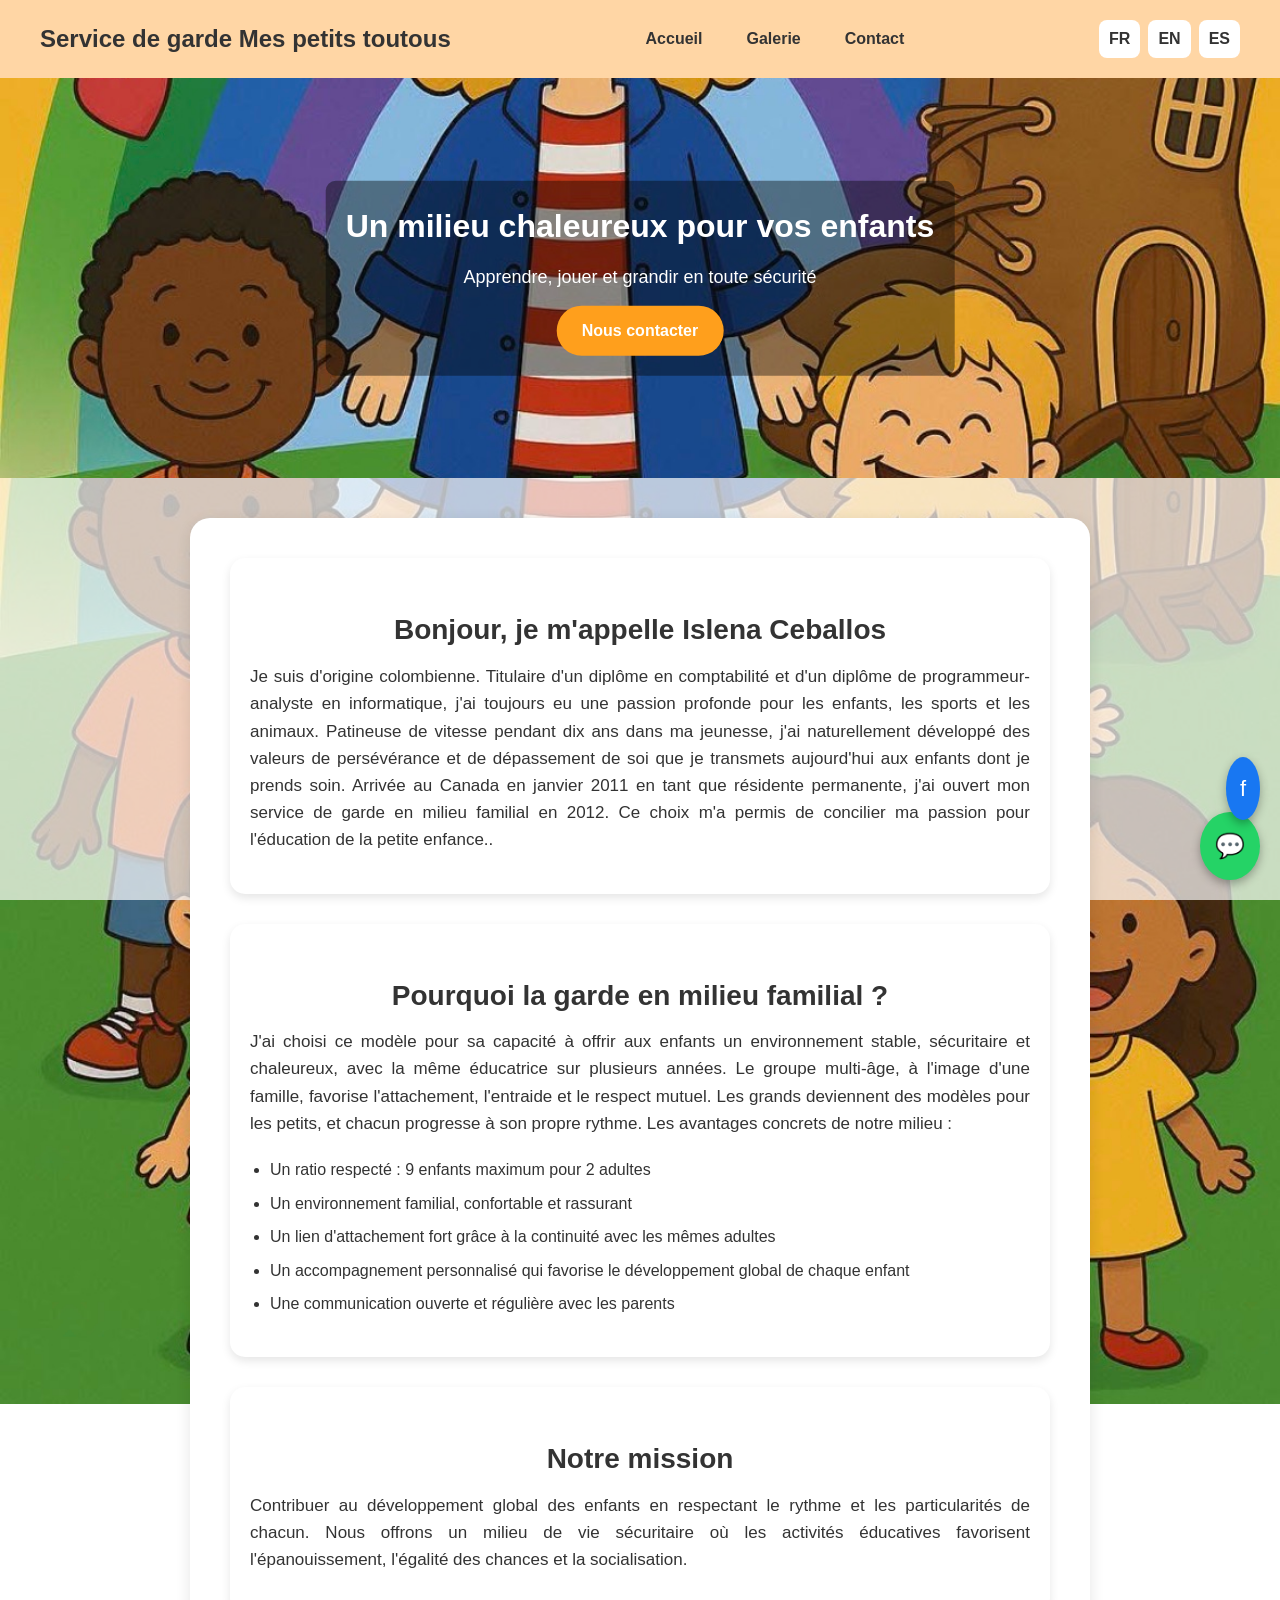
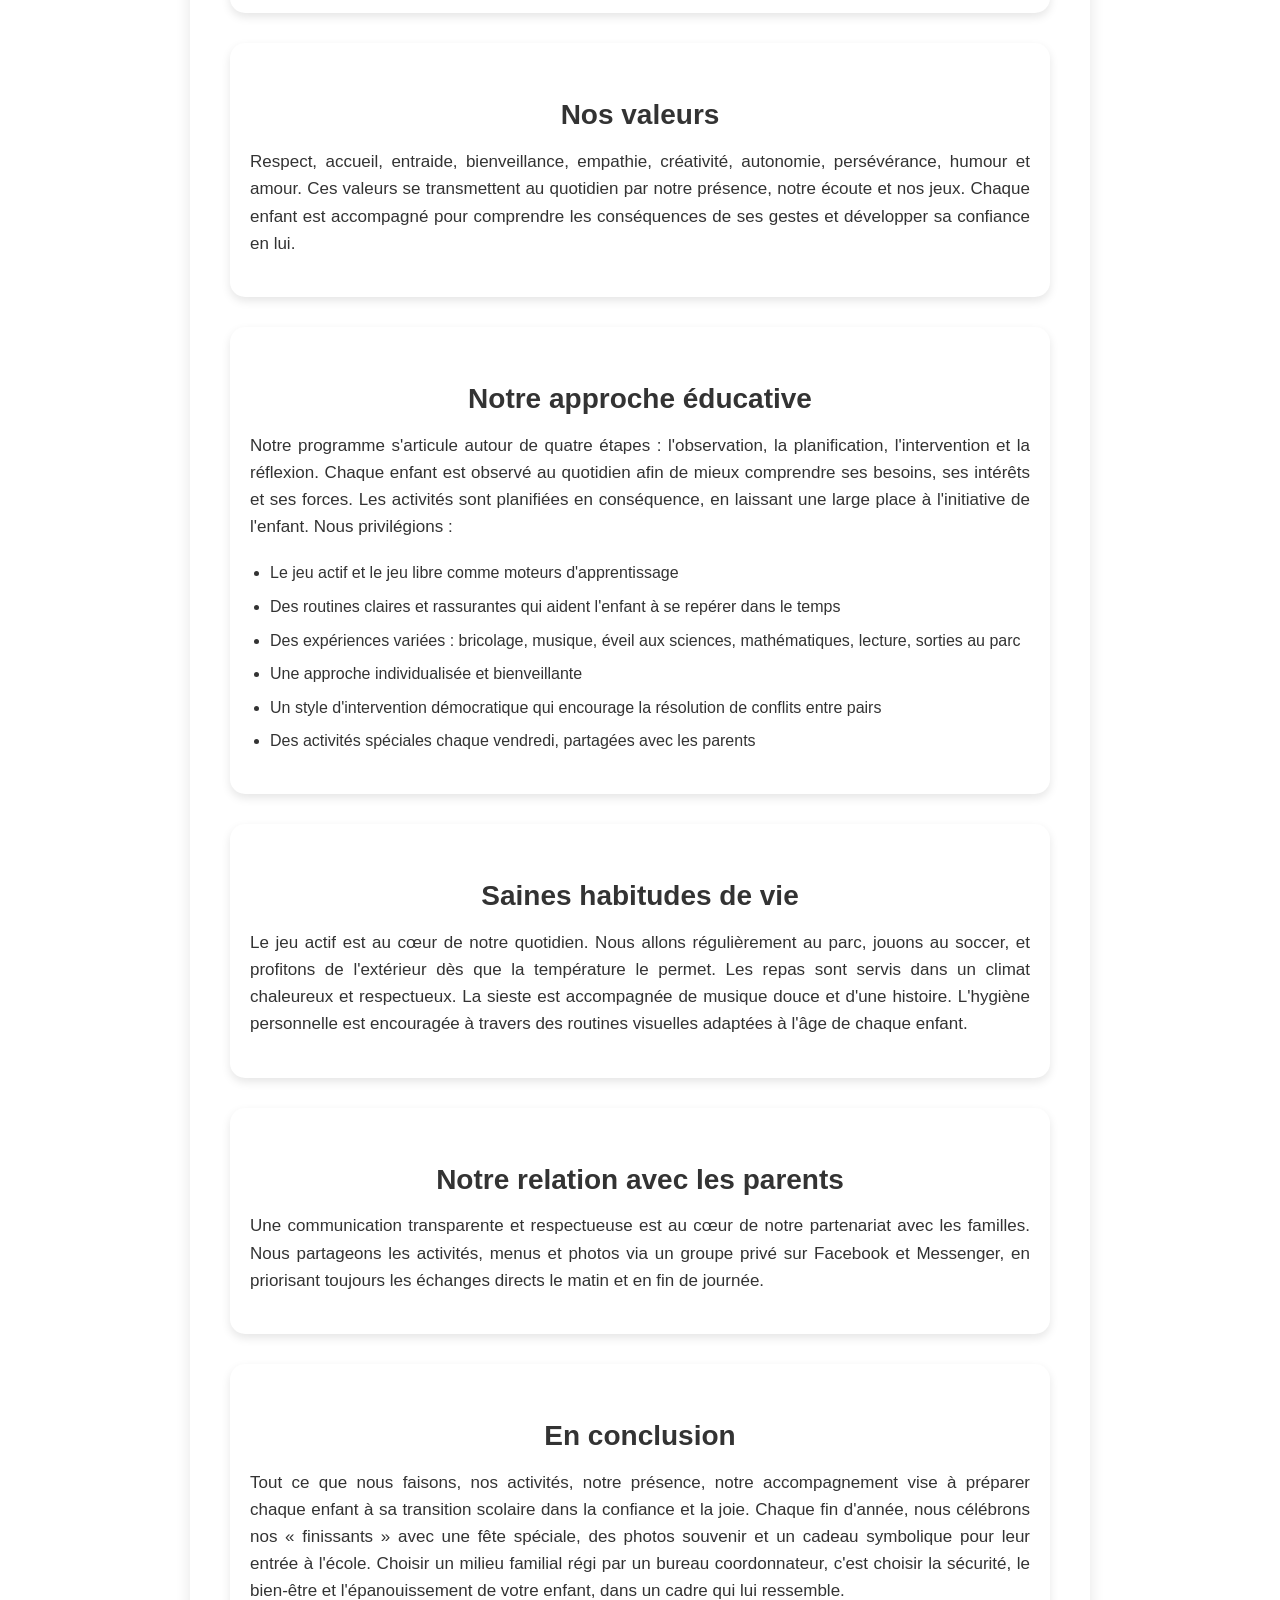
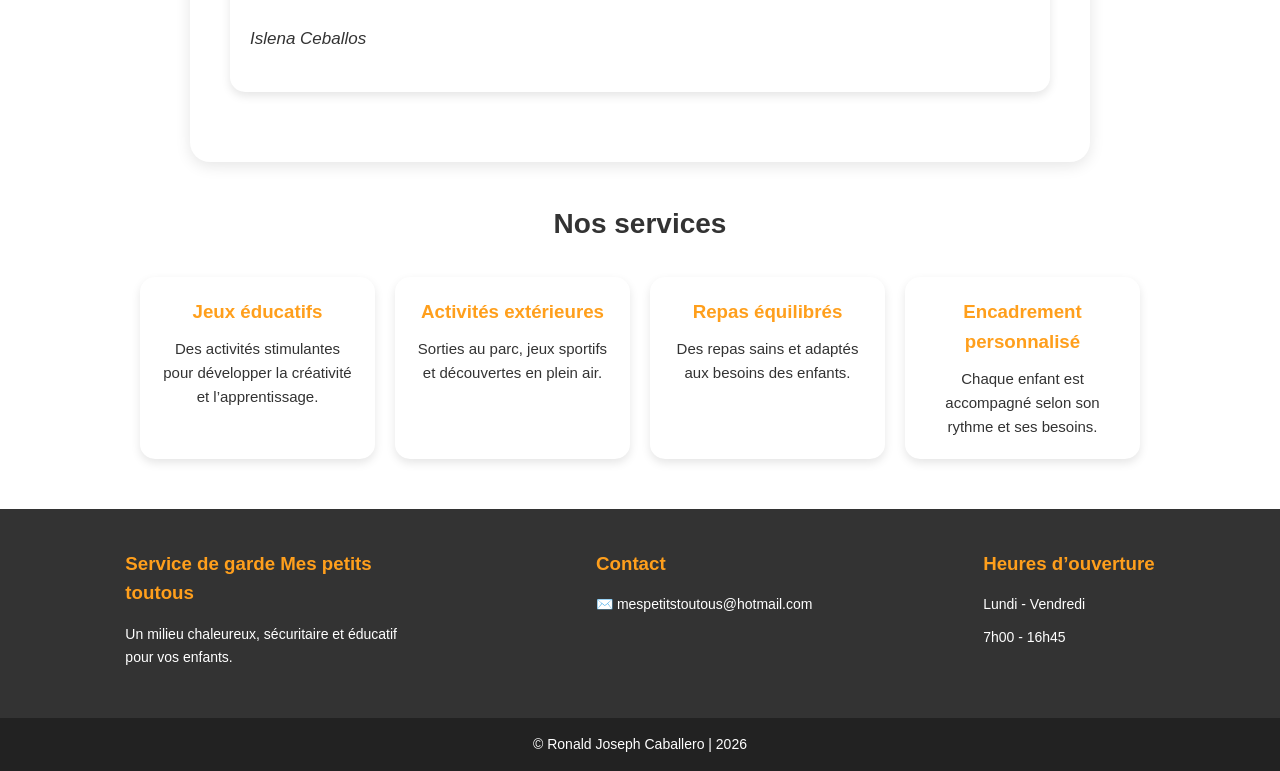
<file: index.html>
<!DOCTYPE html>
<html lang="fr">
<head>
    <meta charset="UTF-8">
    <meta name="viewport" content="width=device-width, initial-scale=1.0">
    <title>Service de garde Mes petits toutous</title>
    <link rel="stylesheet" href="css/style.css">
</head>


<body>
    
    <header>
  <h1>Service de garde Mes petits toutous</h1>

  <!-- bouton menu mobile -->
  <div class="menu-toggle" id="menu-toggle">
    ☰
  </div>

  <!-- menu -->
  <nav id="nav">
    <ul>
      <li><a href="index.html">Accueil</a></li>
      <li><a href="galerie.html">Galerie</a></li>
      <li><a href="contact.html">Contact</a></li>
    </ul>
  </nav>

  <!-- Sélecteur de langue -->
  <div class="langues">
  <a href="index.html">FR</a>
  <a href="index-en.html">EN</a>
  <a href="index-es.html">ES</a>
</div>
</header>
    <main>
        <section class="image-presentation">
            <img src="assets/Image_Presentation.jpg" alt="Image de présentation" />

            <div class="text-presentation">
                <h2>Un milieu chaleureux pour vos enfants</h2>
                <p>Apprendre, jouer et grandir en toute sécurité</p>
                <a href="contact.html" class="btn">Nous contacter</a>
            </div>
        </section>
        <section class="presentation">
          <div class="bloc">
            <h2 >Bonjour, je m'appelle Islena Ceballos</h2>
            <p>
                Je suis d'origine colombienne. Titulaire d'un diplôme en comptabilité et d'un diplôme de programmeur-analyste en informatique, j'ai toujours eu une passion profonde pour les enfants, les sports et les animaux. 
                Patineuse de vitesse pendant dix ans dans ma jeunesse, j'ai naturellement développé des valeurs de persévérance et de dépassement de soi que je transmets aujourd'hui aux enfants dont je prends soin.
                Arrivée au Canada en janvier 2011 en tant que résidente permanente, j'ai ouvert mon service de garde en milieu familial en 2012.
                Ce choix m'a permis de concilier ma passion pour l'éducation de la petite enfance..
            </p>
          </div>

          <div class="bloc">
            <h2>Pourquoi la garde en milieu familial ?</h2>
            <p>

                J'ai choisi ce modèle pour sa capacité à offrir aux enfants un environnement stable, sécuritaire et chaleureux, avec la même éducatrice sur plusieurs années. Le groupe multi-âge, à l'image d'une famille, favorise l'attachement, l'entraide et le respect mutuel. Les grands deviennent des modèles pour les petits, et chacun progresse à son propre rythme.
                Les avantages concrets de notre milieu :
            </p>

            <ul>
                <li>Un ratio respecté : 9 enfants maximum pour 2 adultes</li>
                <li>Un environnement familial, confortable et rassurant</li>
                <li>Un lien d'attachement fort grâce à la continuité avec les mêmes adultes</li>
                <li>Un accompagnement personnalisé qui favorise le développement global de chaque enfant</li>
                <li>Une communication ouverte et régulière avec les parents</li>
            </ul>
          </div>

          <div class="bloc">

            <h2>Notre mission</h2>
            <p>
                Contribuer au développement global des enfants en respectant le rythme et les particularités de chacun.
                Nous offrons un milieu de vie sécuritaire où les activités éducatives favorisent l'épanouissement, l'égalité des chances et la socialisation.
            </p>

            </div>

            <div class="bloc">

            <h2>Nos valeurs</h2>
            <p>
                Respect, accueil, entraide, bienveillance, empathie, créativité, autonomie, persévérance, humour et amour. 
                Ces valeurs se transmettent au quotidien par notre présence, notre écoute et nos jeux.
                Chaque enfant est accompagné pour comprendre les conséquences de ses gestes et développer sa confiance en lui.
            </p>

            </div>

            <div class="bloc">

            <h2>Notre approche éducative</h2>
            <p>
                Notre programme s'articule autour de quatre étapes : l'observation, la planification, l'intervention et la réflexion. 
                Chaque enfant est observé au quotidien afin de mieux comprendre ses besoins, ses intérêts et ses forces.
                Les activités sont planifiées en conséquence, en laissant une large place à l'initiative de l'enfant.
                Nous privilégions :
            </p>

                <ul>
                    <li>Le jeu actif et le jeu libre comme moteurs d'apprentissage</li>
                    <li>Des routines claires et rassurantes qui aident l'enfant à se repérer dans le temps</li>
                    <li>Des expériences variées : bricolage, musique, éveil aux sciences, mathématiques, lecture, sorties au parc</li>
                    <li>Une approche individualisée et bienveillante</li>
                    <li>Un style d'intervention démocratique qui encourage la résolution de conflits entre pairs</li>
                    <li>Des activités spéciales chaque vendredi, partagées avec les parents</li>
                </ul>

                </div>

                <div class="bloc">

                <h2>Saines habitudes de vie</h2>
                <p>
                    Le jeu actif est au cœur de notre quotidien. 
                    Nous allons régulièrement au parc, jouons au soccer, et profitons de l'extérieur dès que la température le permet.
                    Les repas sont servis dans un climat chaleureux et respectueux. 
                    La sieste est accompagnée de musique douce et d'une histoire.
                    L'hygiène personnelle est encouragée à travers des routines visuelles adaptées à l'âge de chaque enfant.
                </p>

                </div>

                <div class="bloc">

                <h2>Notre relation avec les parents</h2>
                <p>
                    Une communication transparente et respectueuse est au cœur de notre partenariat avec les familles.
                    Nous partageons les activités, menus et photos via un groupe privé sur Facebook et Messenger, en priorisant toujours les échanges directs le matin et en fin de journée.
                </p>

                </div>

                <div class="bloc">

                <h2>En conclusion</h2>
                <p>
                    Tout ce que nous faisons, nos activités, notre présence, notre accompagnement 
                    vise à préparer chaque enfant à sa transition scolaire dans la confiance et la joie.
                    Chaque fin d'année, nous célébrons nos « finissants » avec une fête spéciale, des photos souvenir et un cadeau symbolique pour leur entrée à l'école.
                    Choisir un milieu familial régi par un bureau coordonnateur, c'est choisir la sécurité, le bien-être et l'épanouissement de votre enfant, dans un cadre qui lui ressemble.

                </p>

                <p><em>Islena Ceballos</em></p>

                </div>


        </section>

        <section class="services">
        <h2>Nos services</h2>

        <div class="cards">

            <div class="card">
                <h3>Jeux éducatifs</h3>
                <p>Des activités stimulantes pour développer la créativité et l’apprentissage.</p>
            </div>

            <div class="card">
                <h3>Activités extérieures</h3>
                <p>Sorties au parc, jeux sportifs et découvertes en plein air.</p>
            </div>

            <div class="card">
                <h3>Repas équilibrés</h3>
                <p>Des repas sains et adaptés aux besoins des enfants.</p>
            </div>

            <div class="card">
                <h3>Encadrement personnalisé</h3>
                <p>Chaque enfant est accompagné selon son rythme et ses besoins.</p>
            </div>
        </div>
        </section>
    </main>

<footer class="footer">
  <div class="footer-content">

    <div class="footer-section">
      <h3>Service de garde Mes petits toutous</h3>
      <p>Un milieu chaleureux, sécuritaire et éducatif pour vos enfants.</p>
    </div>

    <div class="footer-section">
      <h3>Contact</h3>
      <p>✉️ mespetitstoutous@hotmail.com</p>
    </div>

    <div class="footer-section">
      <h3>Heures d’ouverture</h3>
      <p>Lundi - Vendredi</p>
      <p>7h00 - 16h45</p>
    </div>

  </div>

  <div class="footer-bottom">
    <p>&copy; Ronald Joseph Caballero | 2026</p>
  </div>
</footer>

<a href="https://wa.me/18195928249" class="whatsapp" target="_blank">
  💬
</a>


<a href="https://www.facebook.com/mespetits.toutous" class="facebook" target="_blank">
  f
</a>

 <script src="js/script.js"></script>
</body>
</html>
</file>
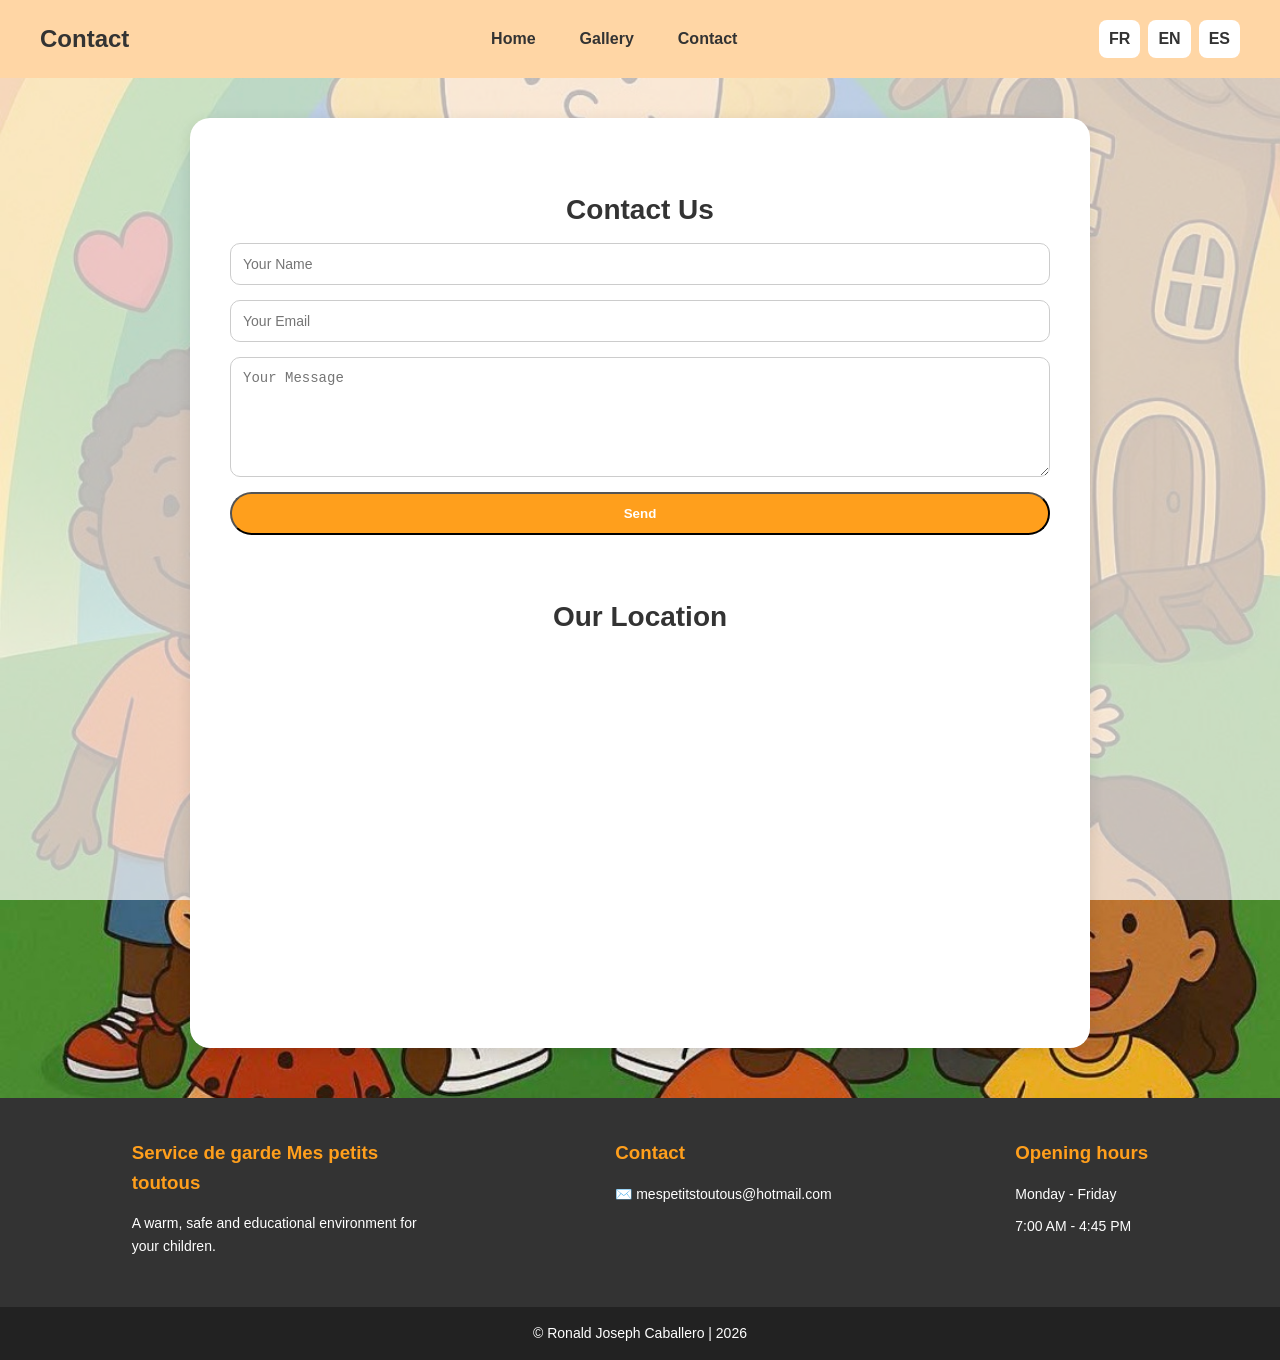
<file: contact-en.html>
<!DOCTYPE html>
<html lang="fr">
<head>
    <meta name="viewport" content="width=device-width, initial-scale=1.0">
    <meta charset="UTF-8">
    <title>Contact - Service de garde Mes petits toutous</title>
    <link rel="stylesheet" href="css/style.css">
</head>

<body>
    

<header>
  <h1>Contact</h1>

  <nav>
    <ul>
      <li><a href="index.html">Home</a></li>
      <li><a href="galerie.html">Gallery</a></li>
      <li><a href="contact.html">Contact</a></li>
    </ul>
  </nav>

  <div class="langues">
  <a href="contact.html">FR</a>
  <a href="contact-en.html">EN</a>
  <a href="contact-es.html">ES</a>
</div>
</header>

<main class="presentation">
  <h2>Contact Us</h2>

  <form action="https://formsubmit.co/mespetitstoutous@hotmail.com" method="POST">

    <input type="text" name="nom" placeholder="Your Name" required>
    <input type="email" name="email" placeholder="Your Email" required>
    <textarea name="message" placeholder="Your Message" required></textarea>
    <button type="submit" class="btn">Send</button>
  </form>

  <div class="map">

</div>

<h2>Our Location</h2>
<iframe
    src="https://www.google.com/maps?q=J8P%203K5%20Gatineau&output=embed"
    width="100%"
    height="350"
    style="border:0;"
    allowfullscreen=""
    loading="lazy">
  </iframe>

</main>

<footer class="footer">
  <div class="footer-content">

    <div class="footer-section">
      <h3>Service de garde Mes petits toutous</h3>
      <p>A warm, safe and educational environment for your children.</p>
    </div>

    <div class="footer-section">
      <h3>Contact</h3>
      <p>✉️ mespetitstoutous@hotmail.com</p>
    </div>

    <div class="footer-section">
      <h3>Opening hours</h3>
      <p>Monday - Friday</p>
      <p>7:00 AM - 4:45 PM</p>
    </div>

  </div>

  <div class="footer-bottom">
    <p>&copy; Ronald Joseph Caballero | 2026</p>
  </div>
</footer>

 <script src="js/script.js"></script>
</body>
</html>
</file>
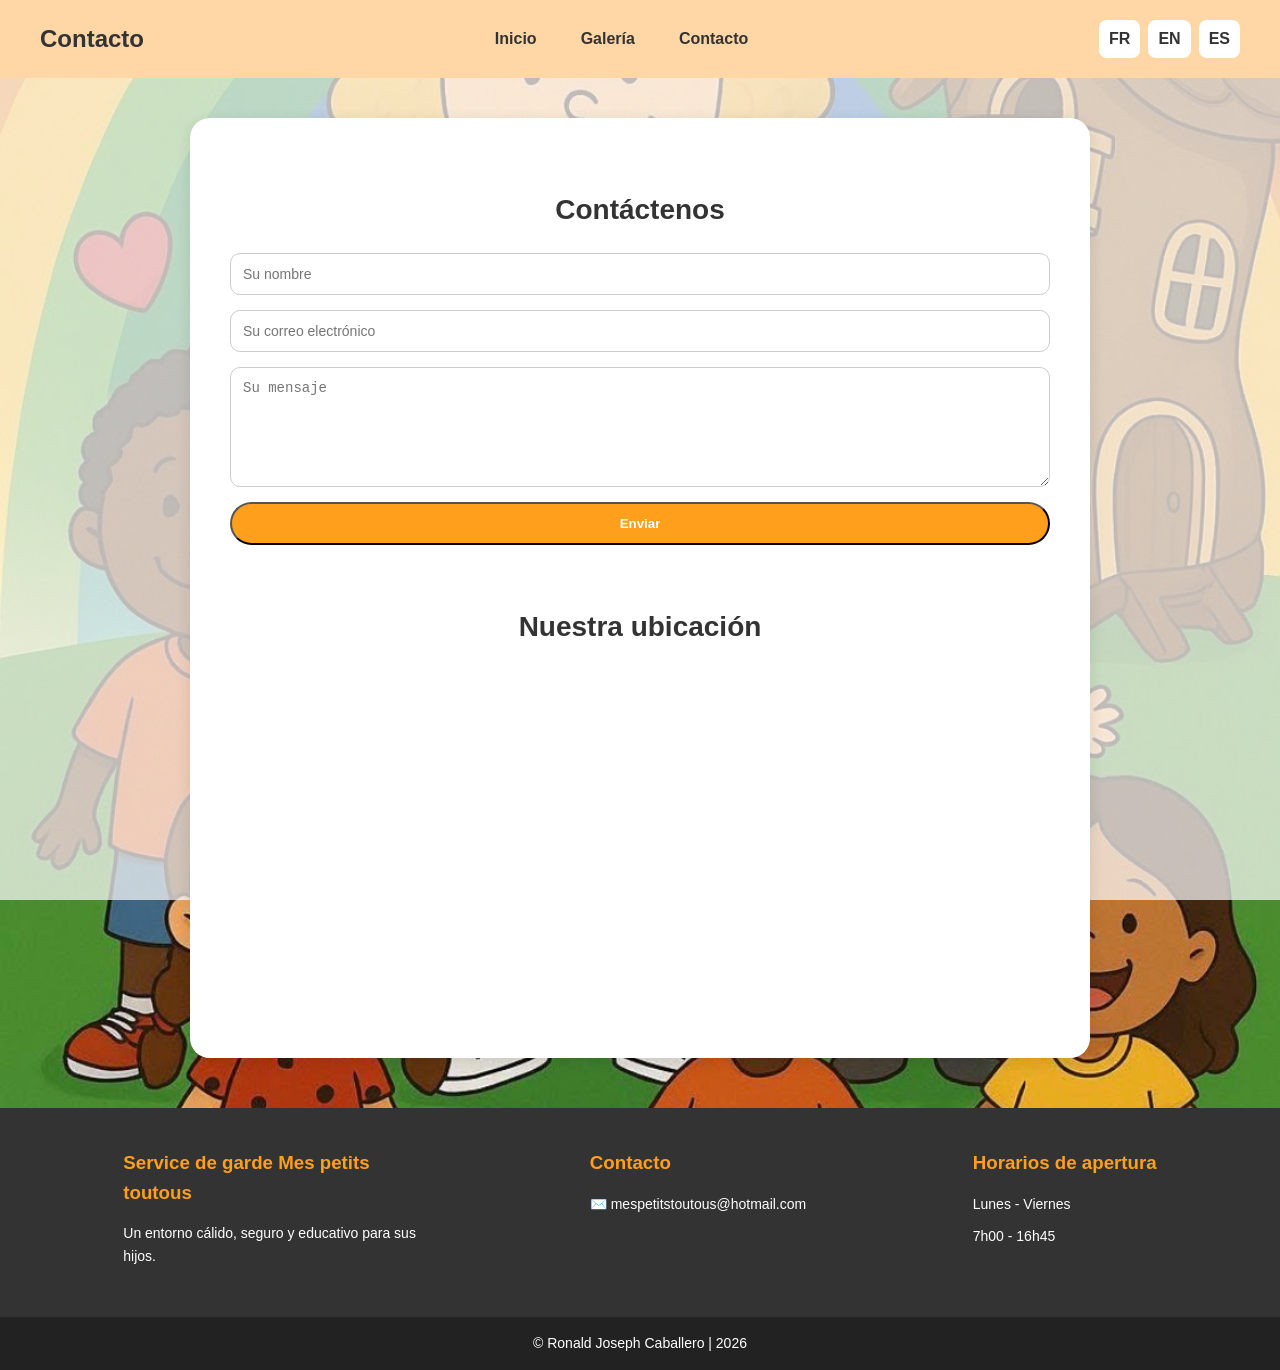
<file: contact-es.html>
<!DOCTYPE html>
<html lang="fr">
<head>
    <meta name="viewport" content="width=device-width, initial-scale=1.0">
    <meta charset="UTF-8">
    <title>Contact - Service de garde Mes petits toutous</title>
    <link rel="stylesheet" href="css/style.css">
</head>

<body>
    

<header>
  <h1>Contacto</h1>

  <nav>
    <ul>
      <li><a href="index.html">Inicio</a></li>
      <li><a href="galerie.html">Galería</a></li>
      <li><a href="contact.html">Contacto</a></li>
    </ul>
  </nav>

  <div class="langues">
  <a href="contact.html">FR</a>
  <a href="contact-en.html">EN</a>
  <a href="contact-es.html">ES</a>
</div>
</header>

<main class="presentation">
  <h2>Contáctenos</h2>

 
</p>

  <form action="https://formsubmit.co/mespetitstoutous@hotmail.com" method="POST">

    <input type="text" name="nom" placeholder="Su nombre" required>
    <input type="email" name="email" placeholder="Su correo electrónico" required>
    <textarea name="message" placeholder="Su mensaje" required></textarea>
    <button type="submit" class="btn">Enviar</button>
  </form>

  <div class="map">

</div>

<h2>Nuestra ubicación</h2>
<iframe
    src="https://www.google.com/maps?q=J8P%203K5%20Gatineau&output=embed"
    width="100%"
    height="350"
    style="border:0;"
    allowfullscreen=""
    loading="lazy">
  </iframe>

</main>

<footer class="footer">
  <div class="footer-content">

    <div class="footer-section">
      <h3>Service de garde Mes petits toutous</h3>
      <p>Un entorno cálido, seguro y educativo para sus hijos.</p>
    </div>

    <div class="footer-section">
      <h3>Contacto</h3>
      <p>✉️ mespetitstoutous@hotmail.com</p>
    </div>

    <div class="footer-section">
      <h3>Horarios de apertura</h3>
      <p>Lunes - Viernes</p>
      <p>7h00 - 16h45</p>
    </div>

  </div>

  <div class="footer-bottom">
    <p>&copy; Ronald Joseph Caballero | 2026</p>
  </div>
</footer>


 <script src="js/script.js"></script>
</body>
</html>
</file>
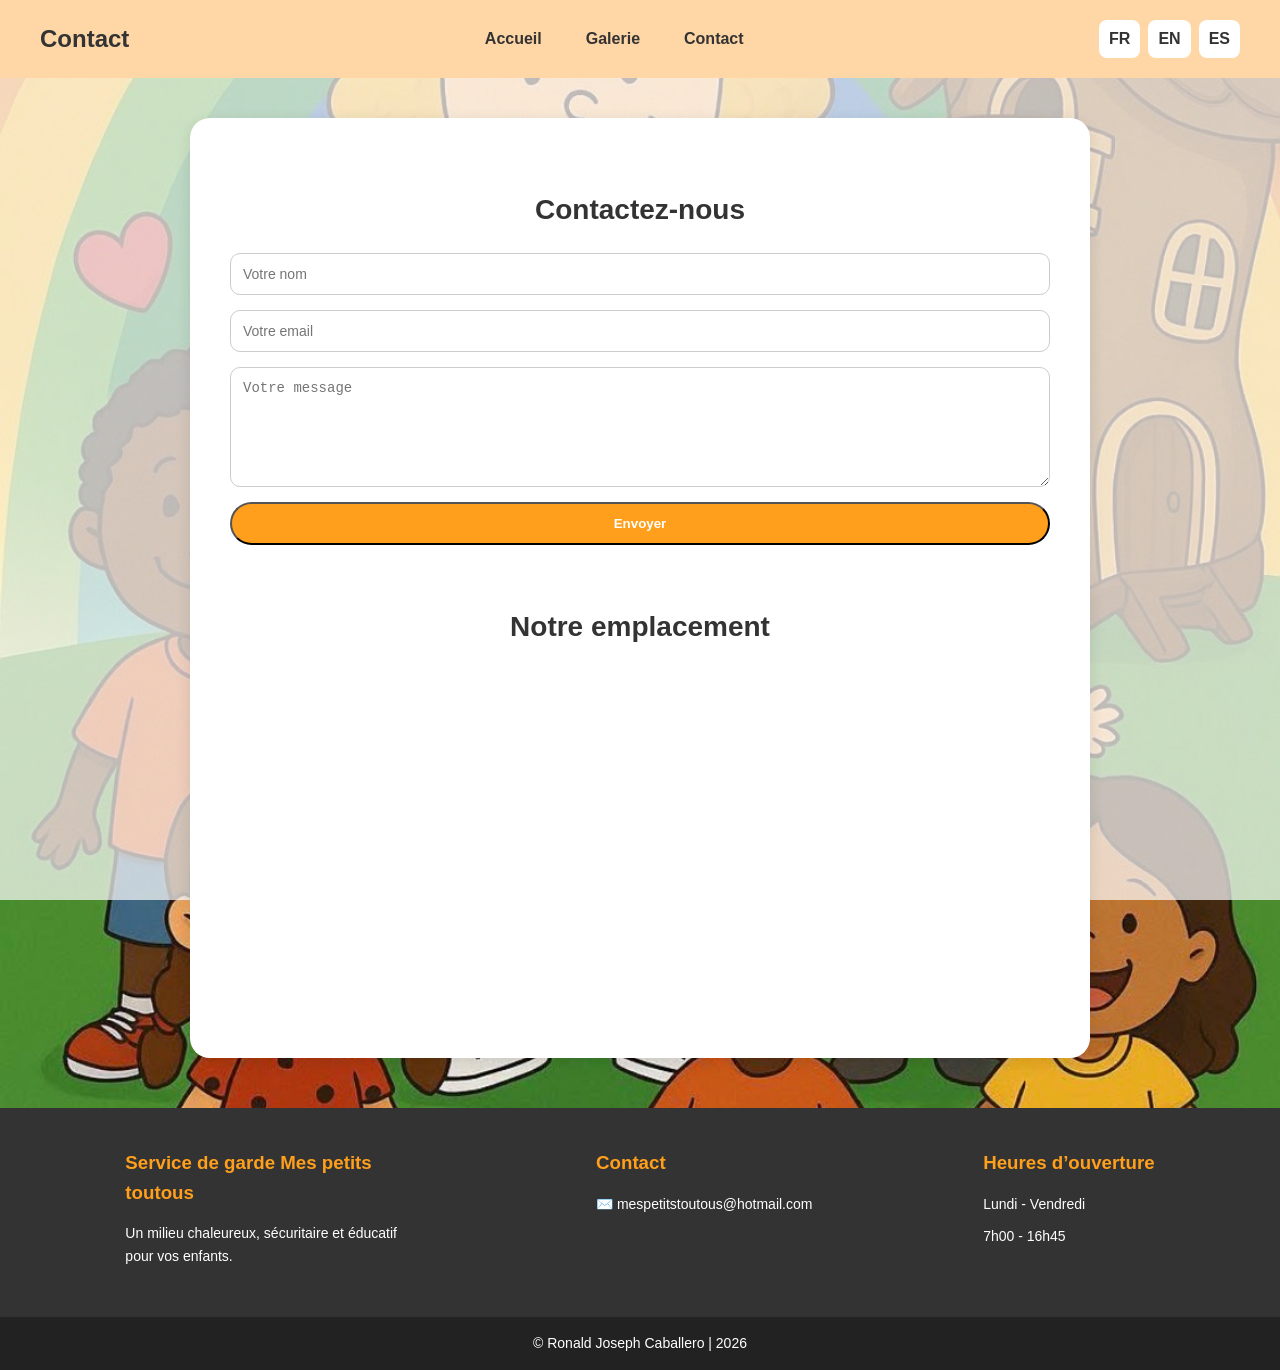
<file: contact.html>
<!DOCTYPE html>
<html lang="fr">
<head>
    <meta name="viewport" content="width=device-width, initial-scale=1.0">
    <meta charset="UTF-8">
    <title>Contact - Service de garde Mes petits toutous</title>
    <link rel="stylesheet" href="css/style.css">
</head>

<body>
    

<header>
  <h1>Contact</h1>

  <nav>
    <ul>
      <li><a href="index.html">Accueil</a></li>
      <li><a href="galerie.html">Galerie</a></li>
      <li><a href="contact.html">Contact</a></li>
    </ul>
  </nav>

  <div class="langues">
  <a href="contact.html">FR</a>
  <a href="contact-en.html">EN</a>
  <a href="contact-es.html">ES</a>
</div>
</header>

<main class="presentation">
  <h2>Contactez-nous</h2>

 
</p>

  <form action="https://formsubmit.co/mespetitstoutous@hotmail.com" method="POST">

    <input type="text" name="nom" placeholder="Votre nom" required>
    <input type="email" name="email" placeholder="Votre email" required>
    <textarea name="message" placeholder="Votre message" required></textarea>
    <button type="submit" class="btn">Envoyer</button>
  </form>

  <div class="map">

</div>

<h2>Notre emplacement</h2>
<iframe
    src="https://www.google.com/maps?q=J8P%203K5%20Gatineau&output=embed"
    width="100%"
    height="350"
    style="border:0;"
    allowfullscreen=""
    loading="lazy">
  </iframe>

</main>

<footer class="footer">
  <div class="footer-content">

    <div class="footer-section">
      <h3>Service de garde Mes petits toutous</h3>
      <p>Un milieu chaleureux, sécuritaire et éducatif pour vos enfants.</p>
    </div>

    <div class="footer-section">
      <h3>Contact</h3>
      <p>✉️ mespetitstoutous@hotmail.com</p>
    </div>

    <div class="footer-section">
      <h3>Heures d’ouverture</h3>
      <p>Lundi - Vendredi</p>
      <p>7h00 - 16h45</p>
    </div>

  </div>

  <div class="footer-bottom">
    <p>&copy; Ronald Joseph Caballero | 2026</p>
  </div>
</footer>



 <script src="js/script.js"></script>
</body>
</html>
</file>
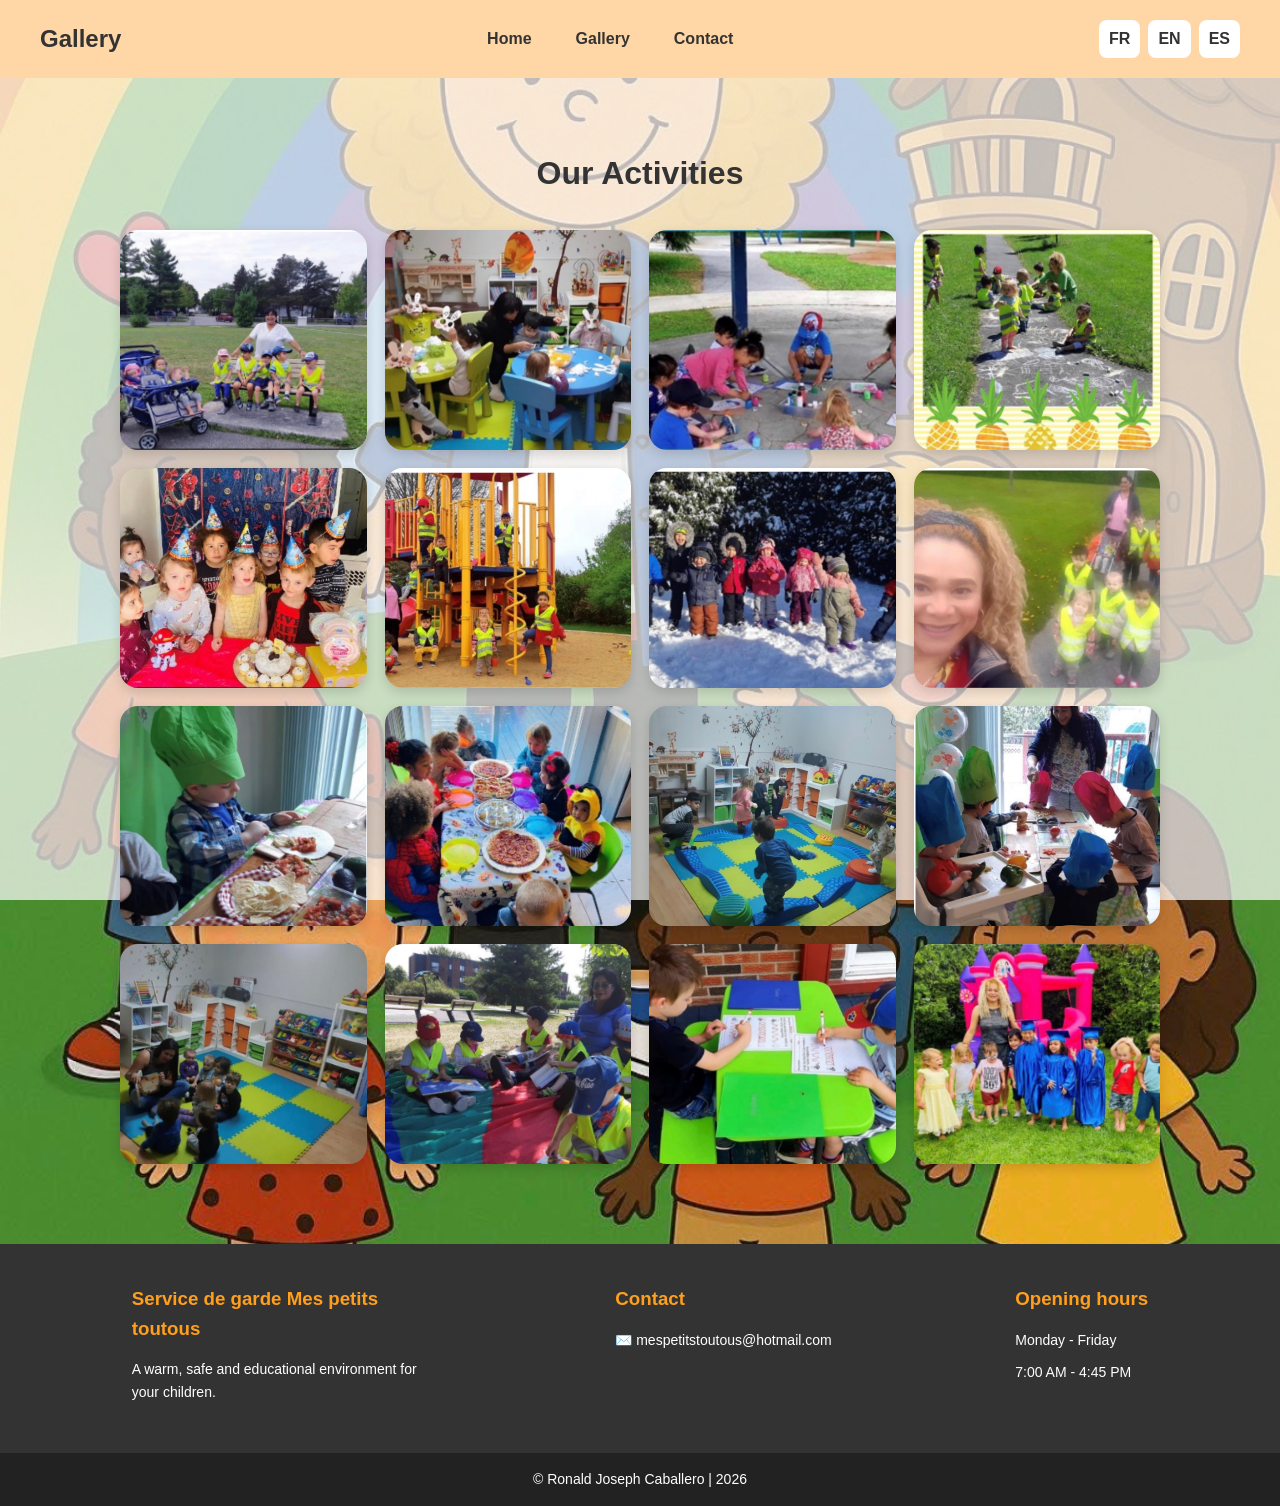
<file: galerie-en.html>
<!DOCTYPE html>
<html lang="fr">
<head>
  <meta charset="UTF-8">
  <meta name="viewport" content="width=device-width, initial-scale=1.0">
  <title>Gallery - Service de garde Mes petits toutous</title>
  <link rel="stylesheet" href="css/style.css">
</head>

<body>

<header>
  <h1>Gallery</h1>

  <div class="menu-toggle" id="menu-toggle">☰</div>

  <nav id="nav">
    <ul>
      <li><a href="index.html">Home</a></li>
      <li><a href="galerie.html">Gallery</a></li>
      <li><a href="contact.html">Contact</a></li>
    </ul>
  </nav>

  <div class="langues">
  <a href="galerie.html">FR</a>
  <a href="galerie-en.html">EN</a>
  <a href="galerie-es.html">ES</a>
</div>
</header>

<main class="galerie">
  <h2>Our Activities</h2>

  <div class="grid-galerie">
    <img src="assets/1.jpg" alt="Activité à la garderie">
    <img src="assets/2.jpg" alt="Activité à la garderie">
    <img src="assets/3.jpg" alt="Activité à la garderie">
    <img src="assets/4.jpg" alt="Activité à la garderie">
    <img src="assets/5.jpg" alt="Activité à la garderie">
    <img src="assets/6.jpg" alt="Activité à la garderie">
    <img src="assets/7.jpg" alt="Activité à la garderie">
    <img src="assets/8.jpg" alt="Activité à la garderie">
    <img src="assets/9.jpg" alt="Activité à la garderie">
    <img src="assets/10.jpg" alt="Activité à la garderie">
    <img src="assets/11.jpg" alt="Activité à la garderie">
    <img src="assets/12.jpg" alt="Activité à la garderie">
    <img src="assets/13.jpg" alt="Activité à la garderie">
    <img src="assets/14.jpg" alt="Activité à la garderie">
    <img src="assets/15.jpg" alt="Activité à la garderie">
    <img src="assets/16.jpg" alt="Activité à la garderie">
  </div>
</main>

<footer class="footer">
  <div class="footer-content">

    <div class="footer-section">
      <h3>Service de garde Mes petits toutous</h3>
      <p>A warm, safe and educational environment for your children.</p>
    </div>

    <div class="footer-section">
      <h3>Contact</h3>
      <p>✉️ mespetitstoutous@hotmail.com</p>
    </div>

    <div class="footer-section">
      <h3>Opening hours</h3>
      <p>Monday - Friday</p>
      <p>7:00 AM - 4:45 PM</p>
    </div>

  </div>

  <div class="footer-bottom">
    <p>&copy; Ronald Joseph Caballero | 2026</p>
  </div>
</footer>

<script src="js/script.js"></script>
</body>
</html>
</file>
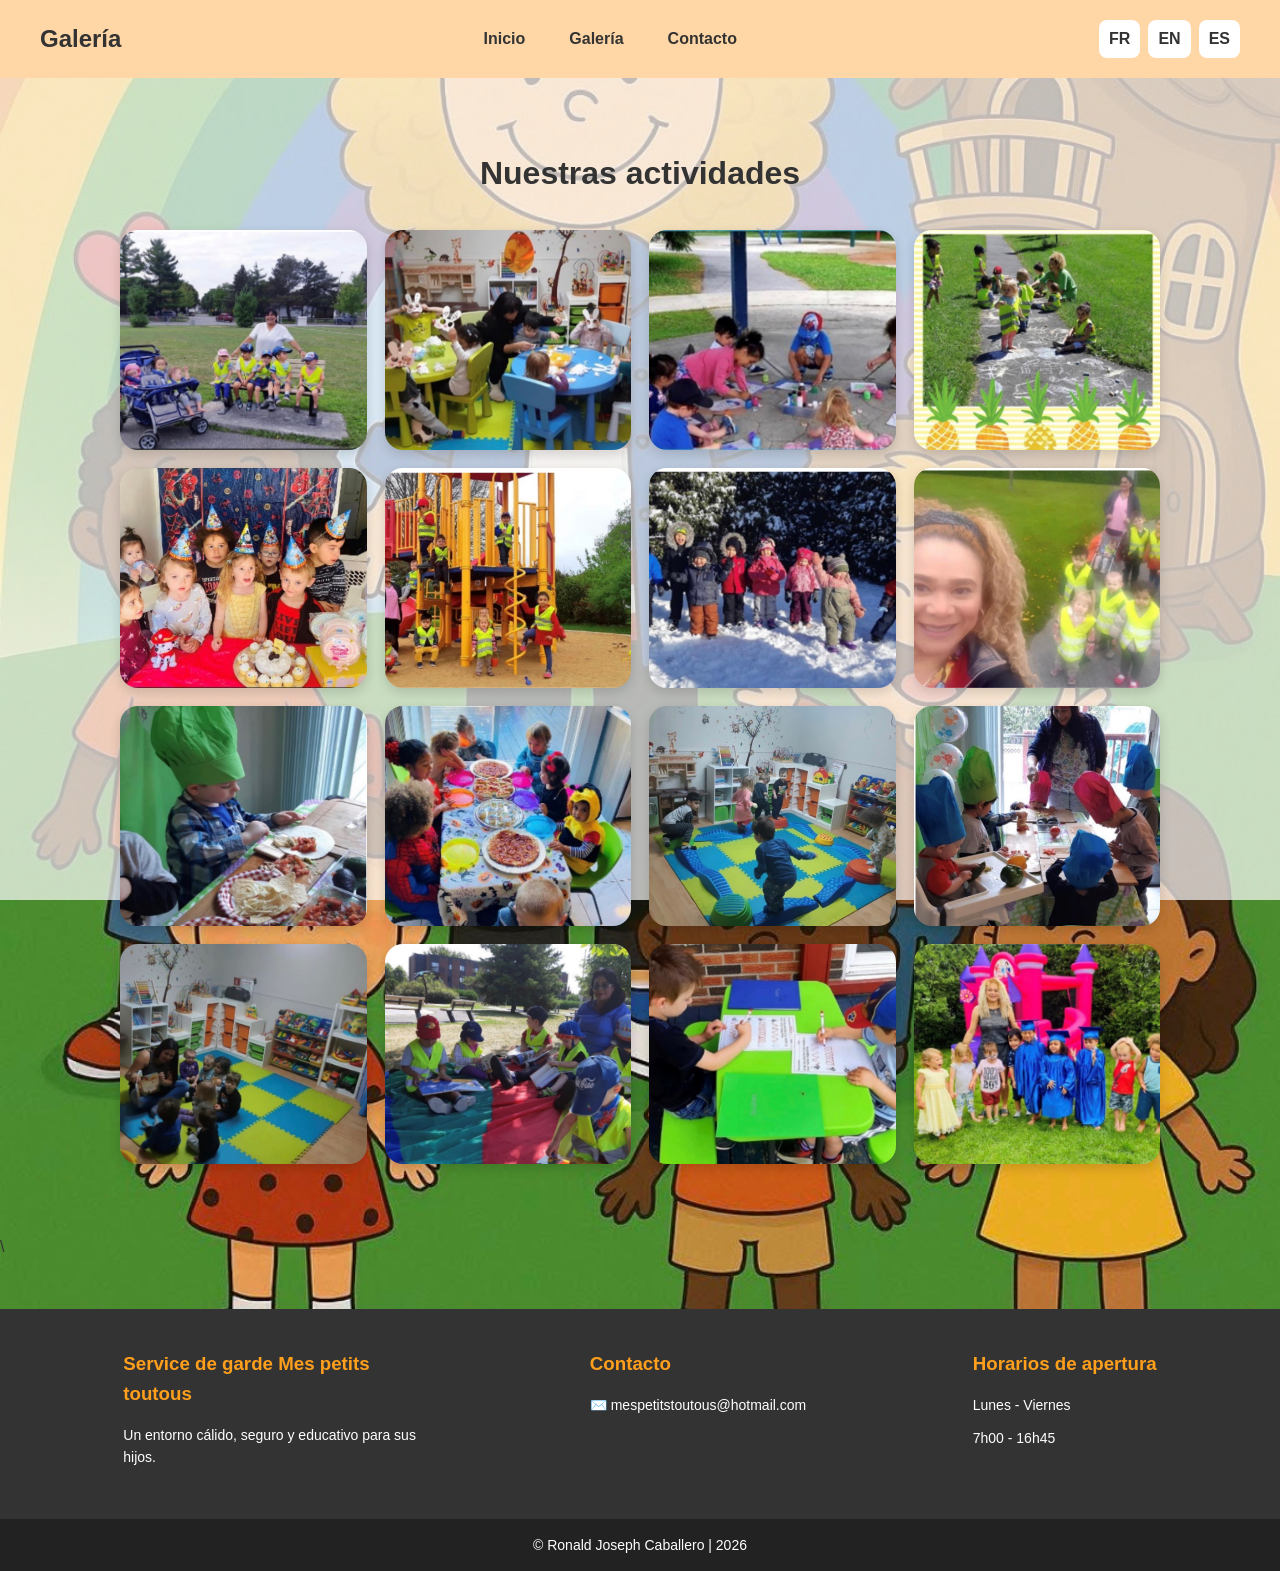
<file: galerie-es.html>
<!DOCTYPE html>
<html lang="fr">
<head>
  <meta charset="UTF-8">
  <meta name="viewport" content="width=device-width, initial-scale=1.0">
  <title>Galería - Service de garde Mes petits toutous</title>
  <link rel="stylesheet" href="css/style.css">
</head>

<body>

<header>
  <h1>Galería</h1>

  <div class="menu-toggle" id="menu-toggle">☰</div>

  <nav id="nav">
    <ul>
      <li><a href="index.html">Inicio</a></li>
      <li><a href="galerie.html">Galería</a></li>
      <li><a href="contact.html">Contacto</a></li>
    </ul>
  </nav>

  <div class="langues">
  <a href="galerie.html">FR</a>
  <a href="galerie-en.html">EN</a>
  <a href="galerie-es.html">ES</a>
</div>
</header>

<main class="galerie">
  <h2>Nuestras actividades</h2>

  <div class="grid-galerie">
    <img src="assets/1.jpg" alt="Activité à la garderie">
    <img src="assets/2.jpg" alt="Activité à la garderie">
    <img src="assets/3.jpg" alt="Activité à la garderie">
    <img src="assets/4.jpg" alt="Activité à la garderie">
    <img src="assets/5.jpg" alt="Activité à la garderie">
    <img src="assets/6.jpg" alt="Activité à la garderie">
    <img src="assets/7.jpg" alt="Activité à la garderie">
    <img src="assets/8.jpg" alt="Activité à la garderie">
    <img src="assets/9.jpg" alt="Activité à la garderie">
    <img src="assets/10.jpg" alt="Activité à la garderie">
    <img src="assets/11.jpg" alt="Activité à la garderie">
    <img src="assets/12.jpg" alt="Activité à la garderie">
    <img src="assets/13.jpg" alt="Activité à la garderie">
    <img src="assets/14.jpg" alt="Activité à la garderie">
    <img src="assets/15.jpg" alt="Activité à la garderie">
    <img src="assets/16.jpg" alt="Activité à la garderie">
  </div>
</main>

\<footer class="footer">
  <div class="footer-content">

    <div class="footer-section">
      <h3>Service de garde Mes petits toutous</h3>
      <p>Un entorno cálido, seguro y educativo para sus hijos.</p>
    </div>

    <div class="footer-section">
      <h3>Contacto</h3>
      <p>✉️ mespetitstoutous@hotmail.com</p>
    </div>

    <div class="footer-section">
      <h3>Horarios de apertura</h3>
      <p>Lunes - Viernes</p>
      <p>7h00 - 16h45</p>
    </div>

  </div>

  <div class="footer-bottom">
    <p>&copy; Ronald Joseph Caballero | 2026</p>
  </div>
</footer>
<script src="js/script.js"></script>
</body>
</html>
</file>
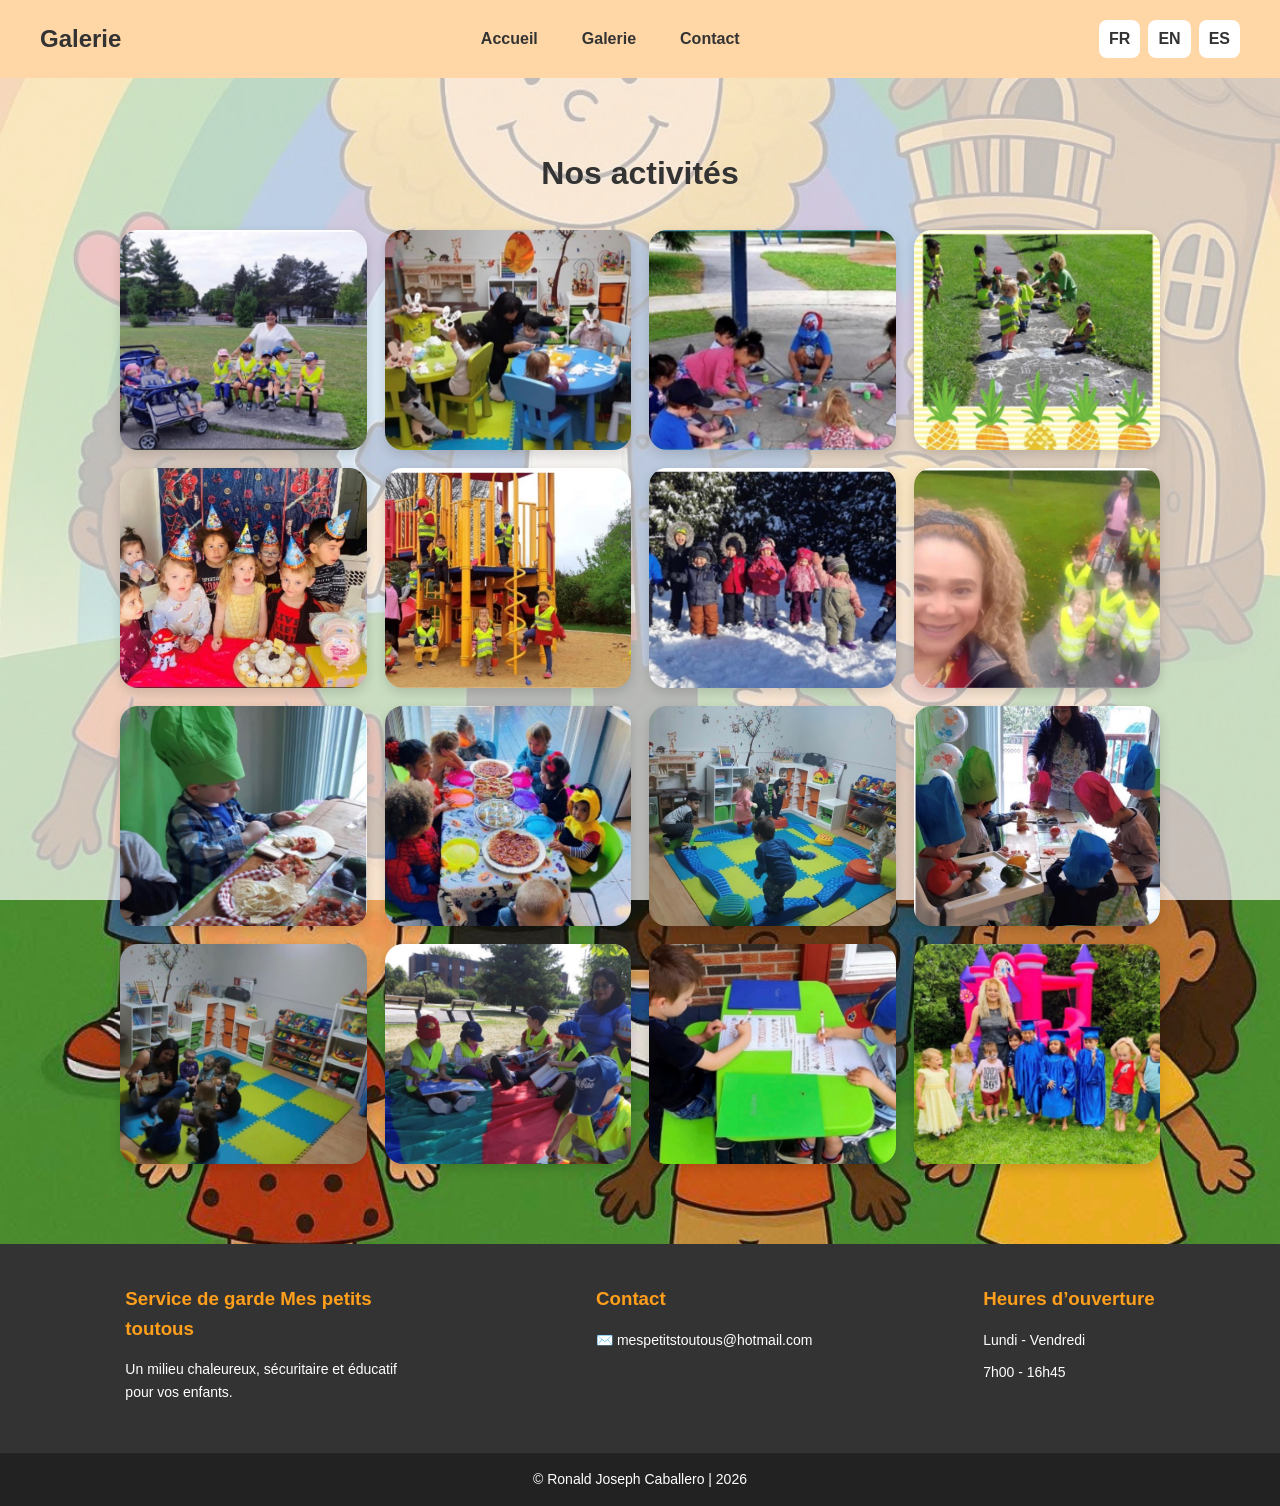
<file: galerie.html>
<!DOCTYPE html>
<html lang="fr">
<head>
  <meta charset="UTF-8">
  <meta name="viewport" content="width=device-width, initial-scale=1.0">
  <title>Galerie - Service de garde Mes petits toutous</title>
  <link rel="stylesheet" href="css/style.css">
</head>

<body>

<header>
  <h1>Galerie</h1>

  <div class="menu-toggle" id="menu-toggle">☰</div>

  <nav id="nav">
    <ul>
      <li><a href="index.html">Accueil</a></li>
      <li><a href="galerie.html">Galerie</a></li>
      <li><a href="contact.html">Contact</a></li>
    </ul>
  </nav>

  <div class="langues">
  <a href="galerie.html">FR</a>
  <a href="galerie-en.html">EN</a>
  <a href="galerie-es.html">ES</a>
</div>
</header>

<main class="galerie">
  <h2>Nos activités</h2>

  <div class="grid-galerie">
    <img src="assets/1.jpg" alt="Activité à la garderie">
    <img src="assets/2.jpg" alt="Activité à la garderie">
    <img src="assets/3.jpg" alt="Activité à la garderie">
    <img src="assets/4.jpg" alt="Activité à la garderie">
    <img src="assets/5.jpg" alt="Activité à la garderie">
    <img src="assets/6.jpg" alt="Activité à la garderie">
    <img src="assets/7.jpg" alt="Activité à la garderie">
    <img src="assets/8.jpg" alt="Activité à la garderie">
    <img src="assets/9.jpg" alt="Activité à la garderie">
    <img src="assets/10.jpg" alt="Activité à la garderie">
    <img src="assets/11.jpg" alt="Activité à la garderie">
    <img src="assets/12.jpg" alt="Activité à la garderie">
    <img src="assets/13.jpg" alt="Activité à la garderie">
    <img src="assets/14.jpg" alt="Activité à la garderie">
    <img src="assets/15.jpg" alt="Activité à la garderie">
    <img src="assets/16.jpg" alt="Activité à la garderie">
  </div>
</main>

<footer class="footer">
  <div class="footer-content">

    <div class="footer-section">
      <h3>Service de garde Mes petits toutous</h3>
      <p>Un milieu chaleureux, sécuritaire et éducatif pour vos enfants.</p>
    </div>

    <div class="footer-section">
      <h3>Contact</h3>
      <p>✉️ mespetitstoutous@hotmail.com</p>
    </div>

    <div class="footer-section">
      <h3>Heures d’ouverture</h3>
      <p>Lundi - Vendredi</p>
      <p>7h00 - 16h45</p>
    </div>

  </div>

  <div class="footer-bottom">
    <p>&copy; Ronald Joseph Caballero | 2026</p>
  </div>
</footer>
<script src="js/script.js"></script>
</body>
</html>
</file>
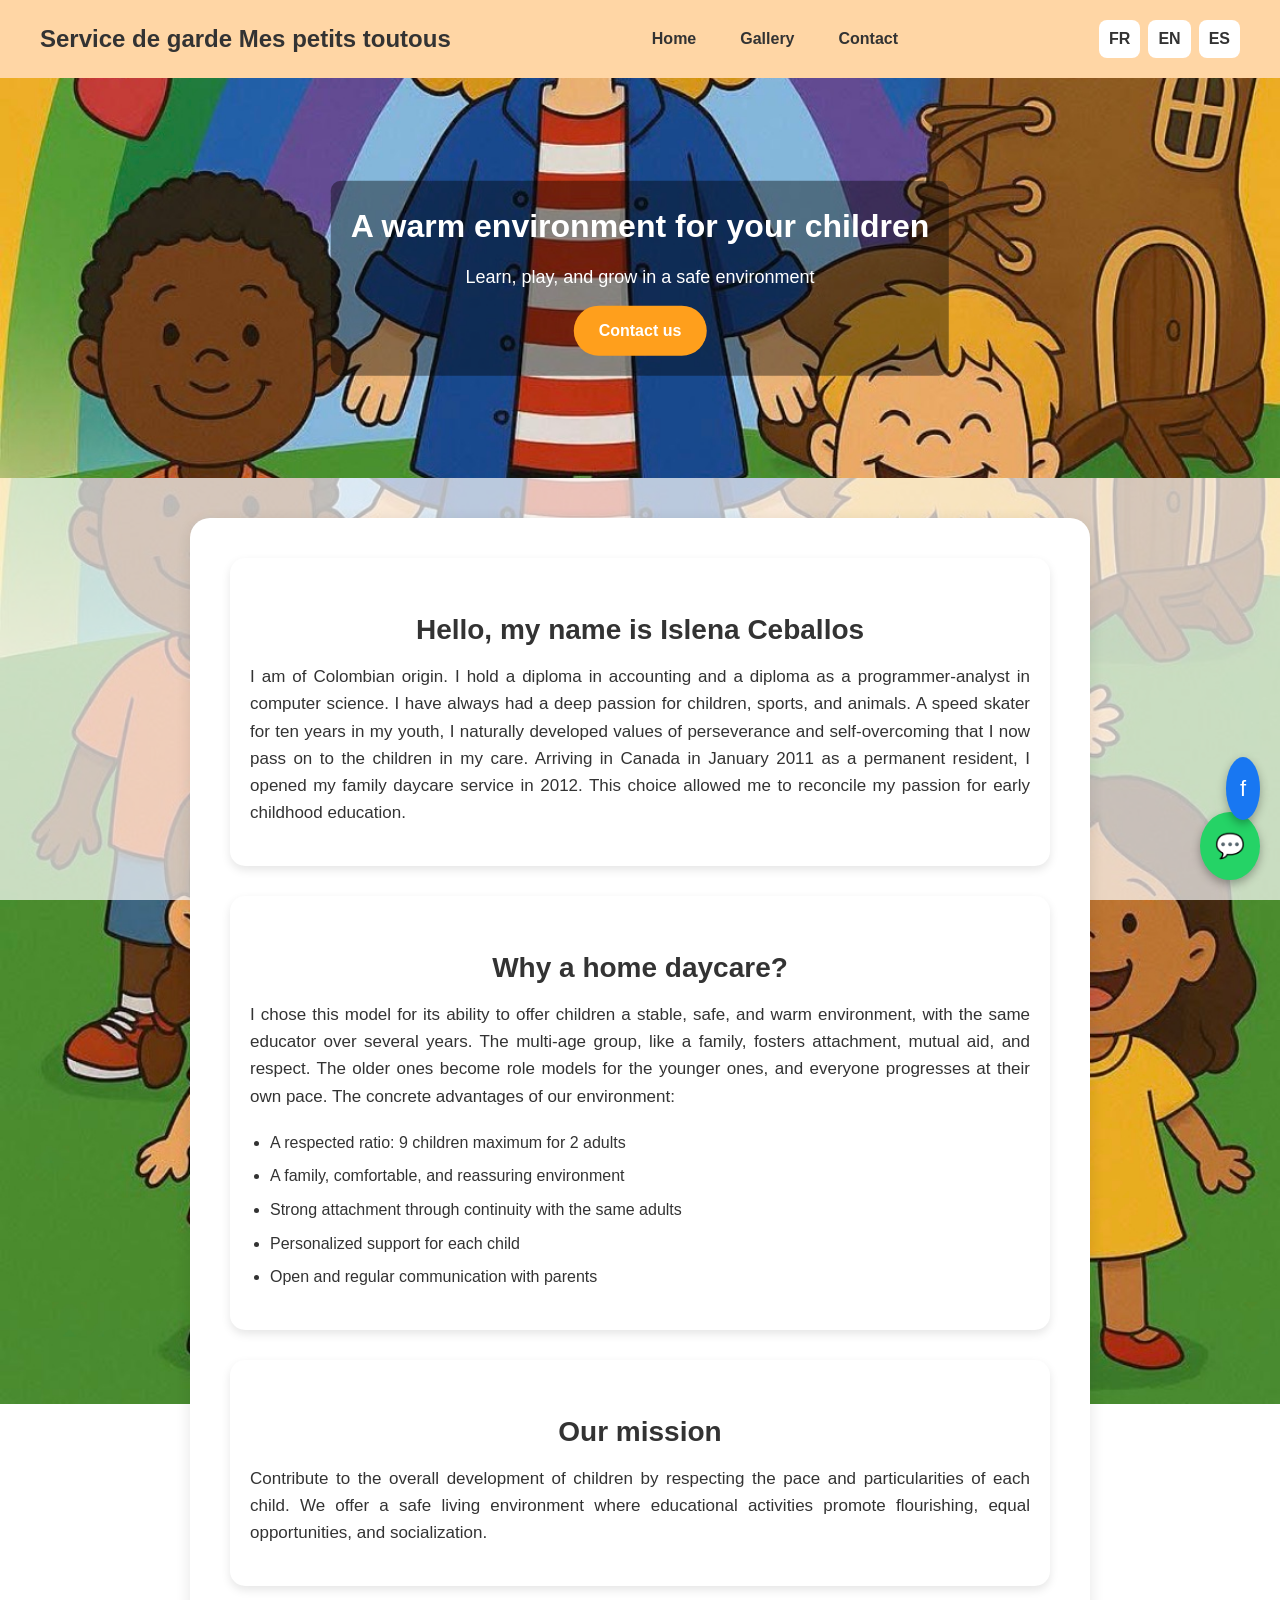
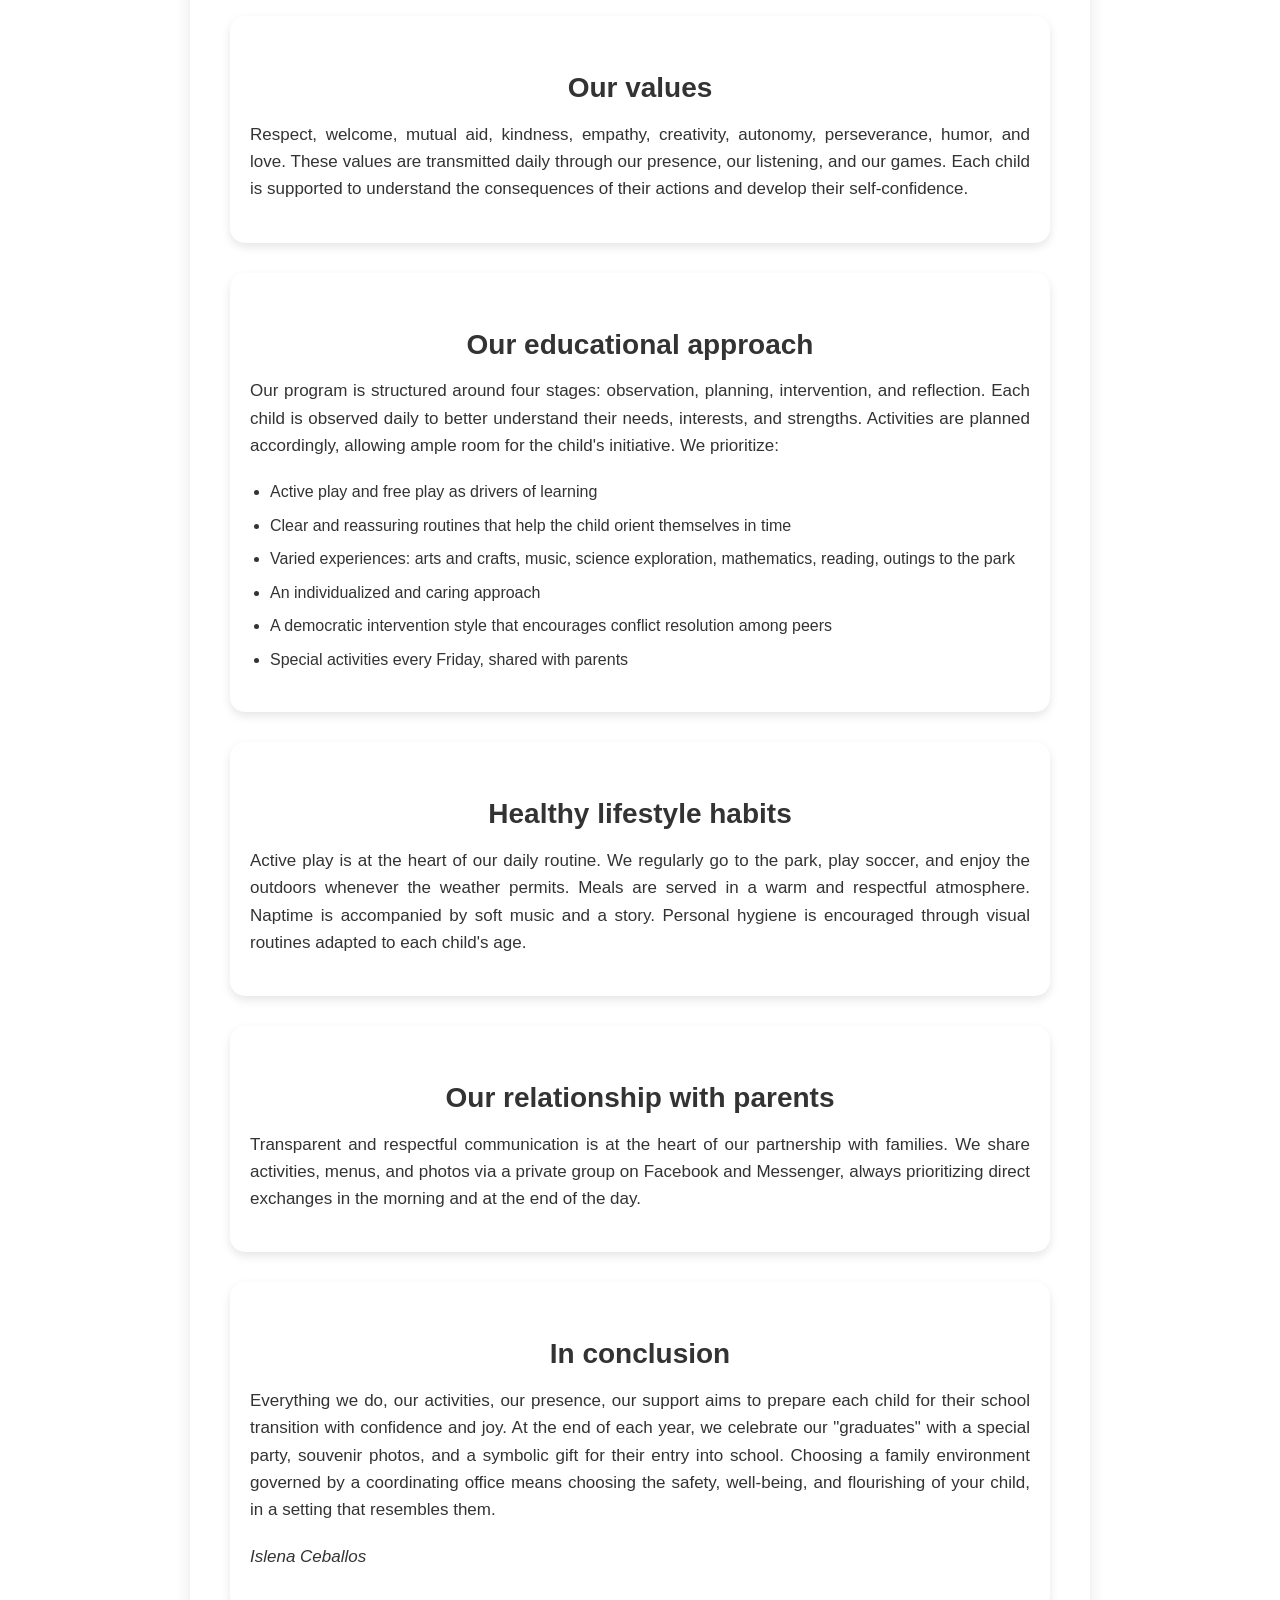
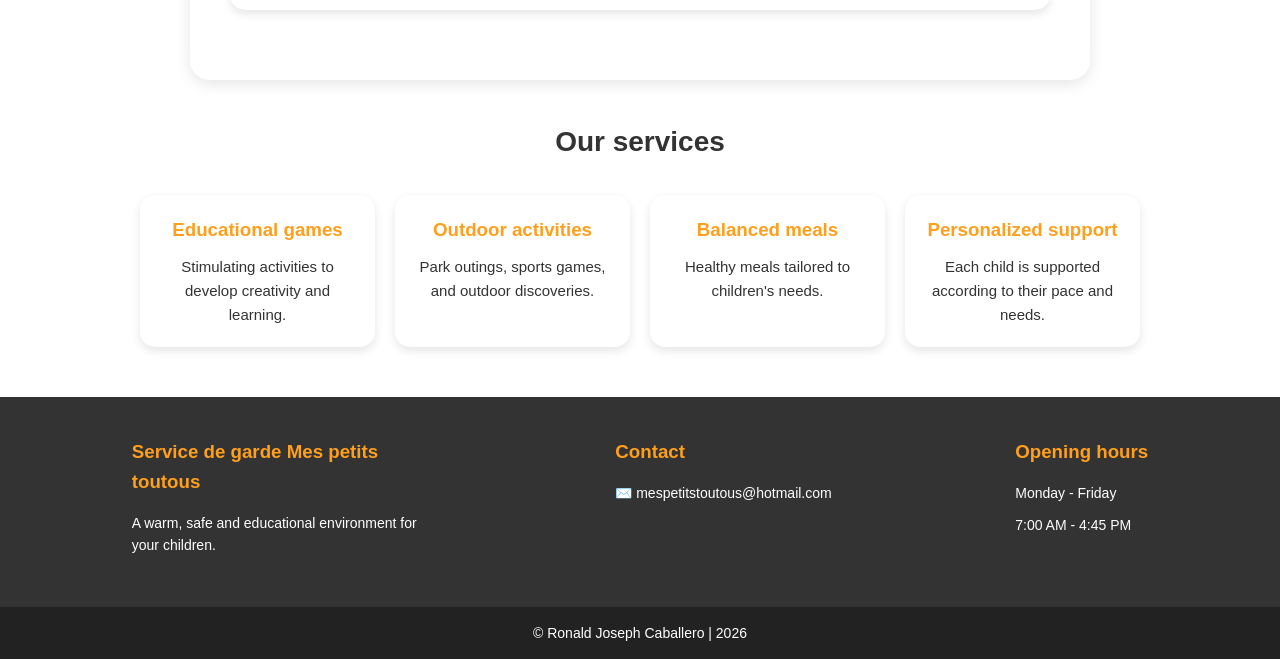
<file: index-en.html>
<!DOCTYPE html>
<html lang="fr">
<head>
    <meta charset="UTF-8">
    <meta name="viewport" content="width=device-width, initial-scale=1.0">
    <title>Service de garde Mes petits toutous</title>
    <link rel="stylesheet" href="css/style.css">
</head>


<body>
    
    <header>
  <h1>Service de garde Mes petits toutous</h1>

  <!-- bouton menu mobile -->
  <div class="menu-toggle" id="menu-toggle">
    ☰
  </div>

  <!-- menu -->
  <nav id="nav">
    <ul>
      <li><a href="index.html">Home</a></li>
      <li><a href="galerie.html">Gallery</a></li>
      <li><a href="contact.html">Contact</a></li>
    </ul>
  </nav>

  <!-- Sélecteur de langue -->
  <div class="langues">
  <a href="index.html">FR</a>
  <a href="index-en.html">EN</a>
  <a href="index-es.html">ES</a>
</div>
</header>
    <main>
        <section class="image-presentation">
            <img src="assets/Image_Presentation.jpg" alt="Image de présentation" />

            <div class="text-presentation">
                <h2>A warm environment for your children</h2>
                <p>Learn, play, and grow in a safe environment</p>
                <a href="contact.html" class="btn">Contact us</a>
            </div>
        </section>
        <section class="presentation">
            <div class="bloc">
            <h2>Hello, my name is Islena Ceballos</h2>
            <p>
                I am of Colombian origin. I hold a diploma in accounting and a diploma as a programmer-analyst in computer science. I have always had a deep passion for children, sports, and animals.
                A speed skater for ten years in my youth, I naturally developed values of perseverance and self-overcoming that I now pass on to the children in my care.
                Arriving in Canada in January 2011 as a permanent resident, I opened my family daycare service in 2012.
                This choice allowed me to reconcile my passion for early childhood education.
            </p>
            </div>

            <div class="bloc">

            <h2>Why a home daycare?</h2>
            <p>

                I chose this model for its ability to offer children a stable, safe, and warm environment, with the same educator over several years. The multi-age group, like a family, fosters attachment, mutual aid, and respect. The older ones become role models for the younger ones, and everyone progresses at their own pace.
                The concrete advantages of our environment:
            </p>

            <ul>
                <li>A respected ratio: 9 children maximum for 2 adults</li>
                <li>A family, comfortable, and reassuring environment</li>
                <li>Strong attachment through continuity with the same adults</li>
                <li>Personalized support for each child</li>
                <li>Open and regular communication with parents</li>
            </ul>

            </div>

            <div class="bloc">

            <h2>Our mission</h2>
            <p>
                Contribute to the overall development of children by respecting the pace and particularities of each child.
                We offer a safe living environment where educational activities promote flourishing, equal opportunities, and socialization.
            </p>

            </div>

            <div class="bloc">

            <h2>Our values</h2>
            <p>
                Respect, welcome, mutual aid, kindness, empathy, creativity, autonomy, perseverance, humor, and love.
                These values are transmitted daily through our presence, our listening, and our games.
                Each child is supported to understand the consequences of their actions and develop their self-confidence.
            </p>

            </div>

            <div class="bloc">

            <h2>Our educational approach</h2>
            <p>
                Our program is structured around four stages: observation, planning, intervention, and reflection.
                Each child is observed daily to better understand their needs, interests, and strengths.
                Activities are planned accordingly, allowing ample room for the child's initiative.
                We prioritize:
            </p>

                <ul>
                    <li>Active play and free play as drivers of learning</li>
                    <li>Clear and reassuring routines that help the child orient themselves in time</li>
                    <li>Varied experiences: arts and crafts, music, science exploration, mathematics, reading, outings to the park</li>
                    <li>An individualized and caring approach</li>
                    <li>A democratic intervention style that encourages conflict resolution among peers</li>
                    <li>Special activities every Friday, shared with parents</li>
                </ul>

            </div>

            <div class="bloc">

                <h2>Healthy lifestyle habits</h2>
                <p>
                    Active play is at the heart of our daily routine.
                    We regularly go to the park, play soccer, and enjoy the outdoors whenever the weather permits.
                    Meals are served in a warm and respectful atmosphere.
                    Naptime is accompanied by soft music and a story.
                    Personal hygiene is encouraged through visual routines adapted to each child's age.
                </p>

                </div>

                <div class="bloc">

                <h2>Our relationship with parents</h2>
                <p>
                    Transparent and respectful communication is at the heart of our partnership with families.
                    We share activities, menus, and photos via a private group on Facebook and Messenger, always prioritizing direct exchanges in the morning and at the end of the day.
                </p>

                </div>

                <div class="bloc">

                <h2>In conclusion</h2>
                <p>
                    Everything we do, our activities, our presence, our support
                    aims to prepare each child for their school transition with confidence and joy.
                    At the end of each year, we celebrate our "graduates" with a special party, souvenir photos, and a symbolic gift for their entry into school.
                    Choosing a family environment governed by a coordinating office means choosing the safety, well-being, and flourishing of your child, in a setting that resembles them.

                </p>

                <p><em>Islena Ceballos</em></p>

                </div>


        </section>

        <section class="services">
        <h2>Our services</h2>

        <div class="cards">

            <div class="card">
                <h3>Educational games</h3>
                <p>Stimulating activities to develop creativity and learning.</p>
            </div>

            <div class="card">
                <h3>Outdoor activities</h3>
                <p>Park outings, sports games, and outdoor discoveries.</p>
            </div>

            <div class="card">
                <h3>Balanced meals</h3>
                <p>Healthy meals tailored to children's needs.</p>
            </div>

            <div class="card">
                <h3>Personalized support</h3>
                <p>Each child is supported according to their pace and needs.</p>
            </div>
        </div>
        </section>
    </main>

<footer class="footer">
  <div class="footer-content">

    <div class="footer-section">
      <h3>Service de garde Mes petits toutous</h3>
      <p>A warm, safe and educational environment for your children.</p>
    </div>

    <div class="footer-section">
      <h3>Contact</h3>
      <p>✉️ mespetitstoutous@hotmail.com</p>
    </div>

    <div class="footer-section">
      <h3>Opening hours</h3>
      <p>Monday - Friday</p>
      <p>7:00 AM - 4:45 PM</p>
    </div>

  </div>

  <div class="footer-bottom">
    <p>&copy; Ronald Joseph Caballero | 2026</p>
  </div>
</footer>

<a href="https://wa.me/18195928249" class="whatsapp" target="_blank">
  💬
</a>


<a href="https://www.facebook.com/mespetits.toutous" class="facebook" target="_blank">
  f
</a>

 <script src="js/script.js"></script>
</body>
</html>
</file>
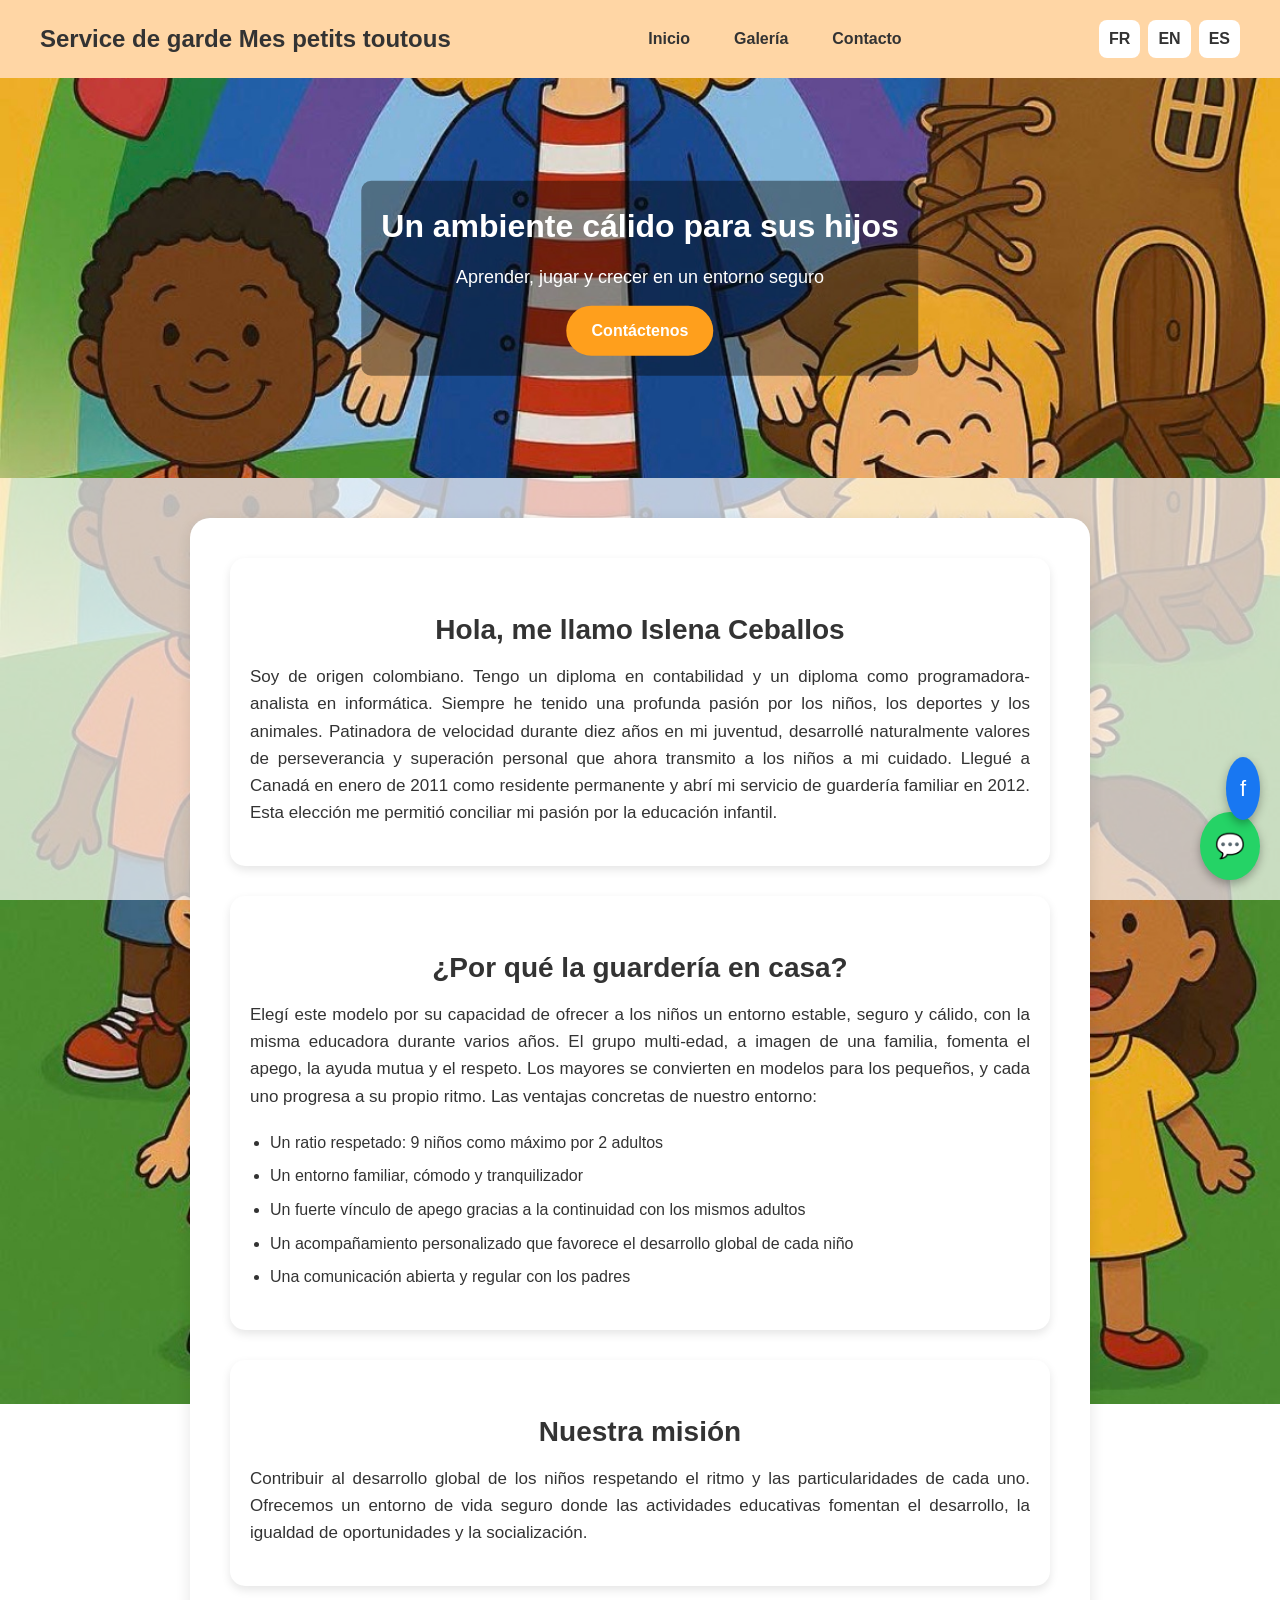
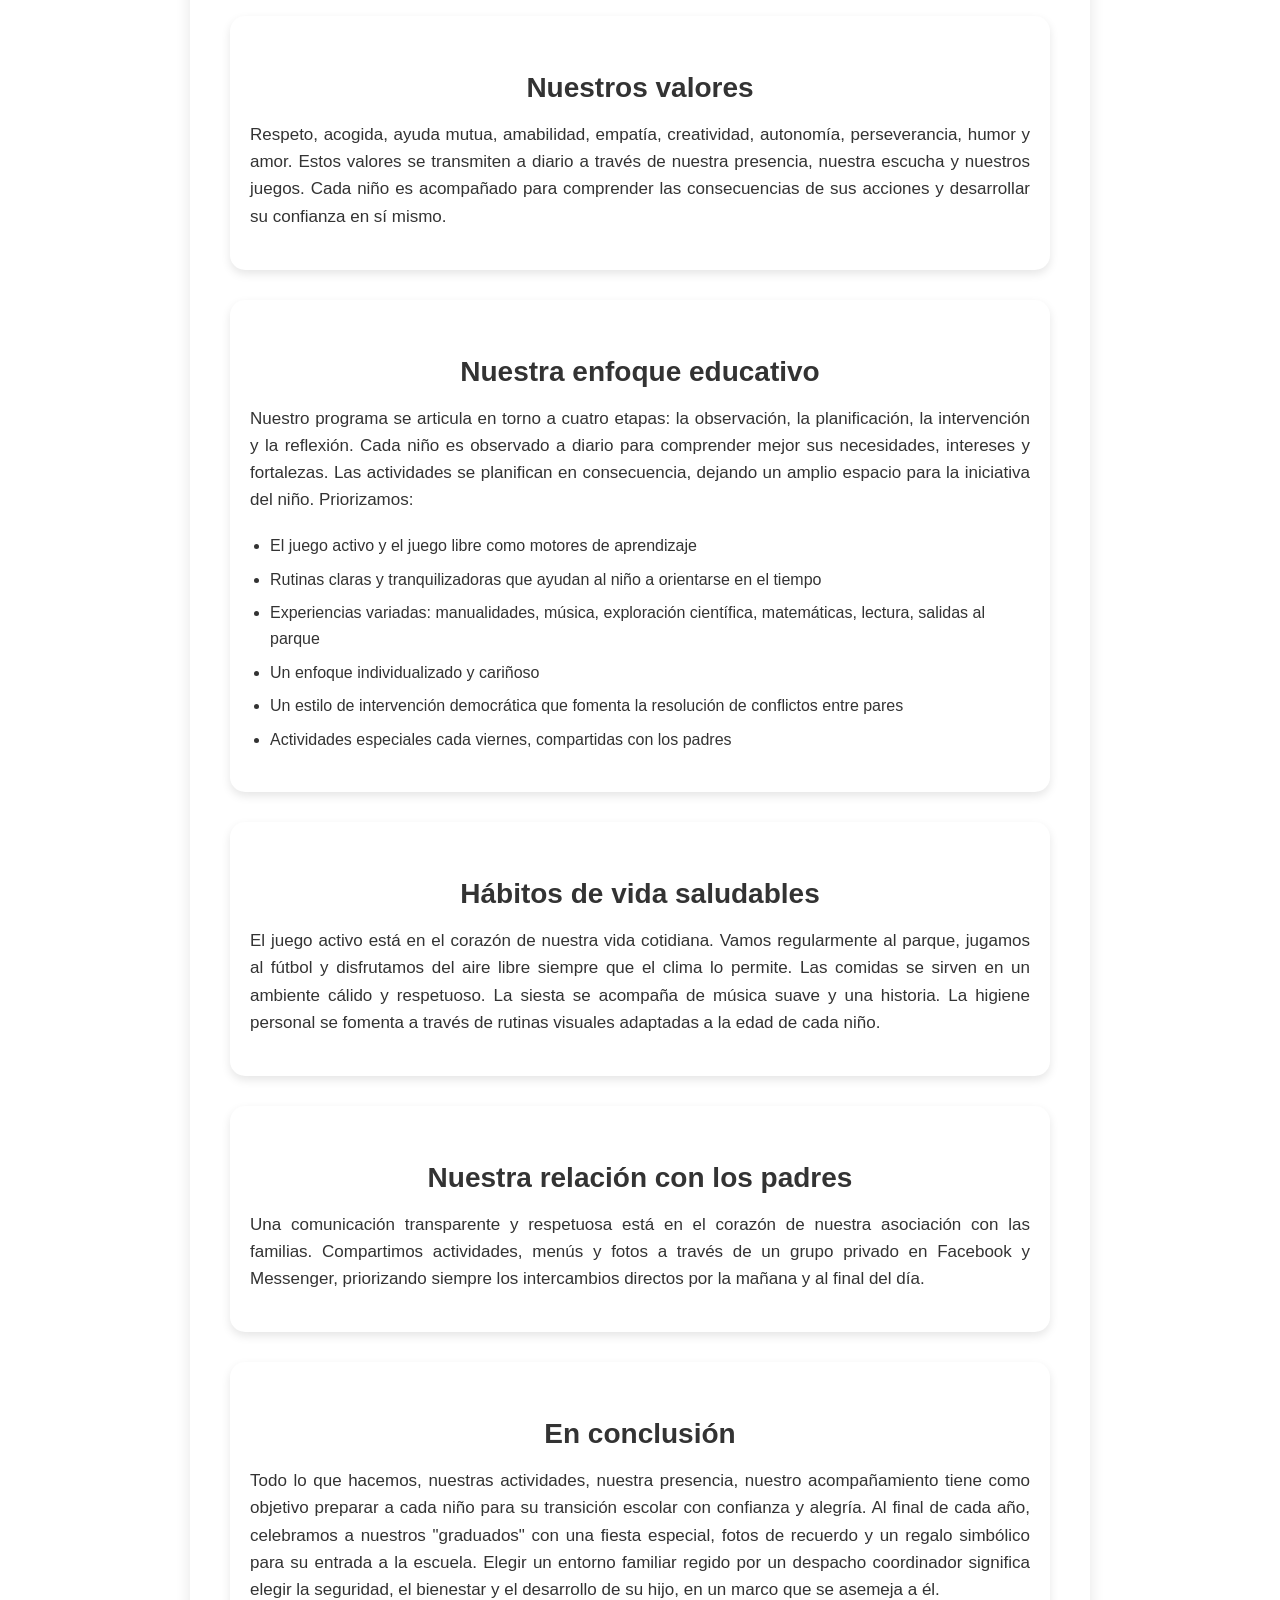
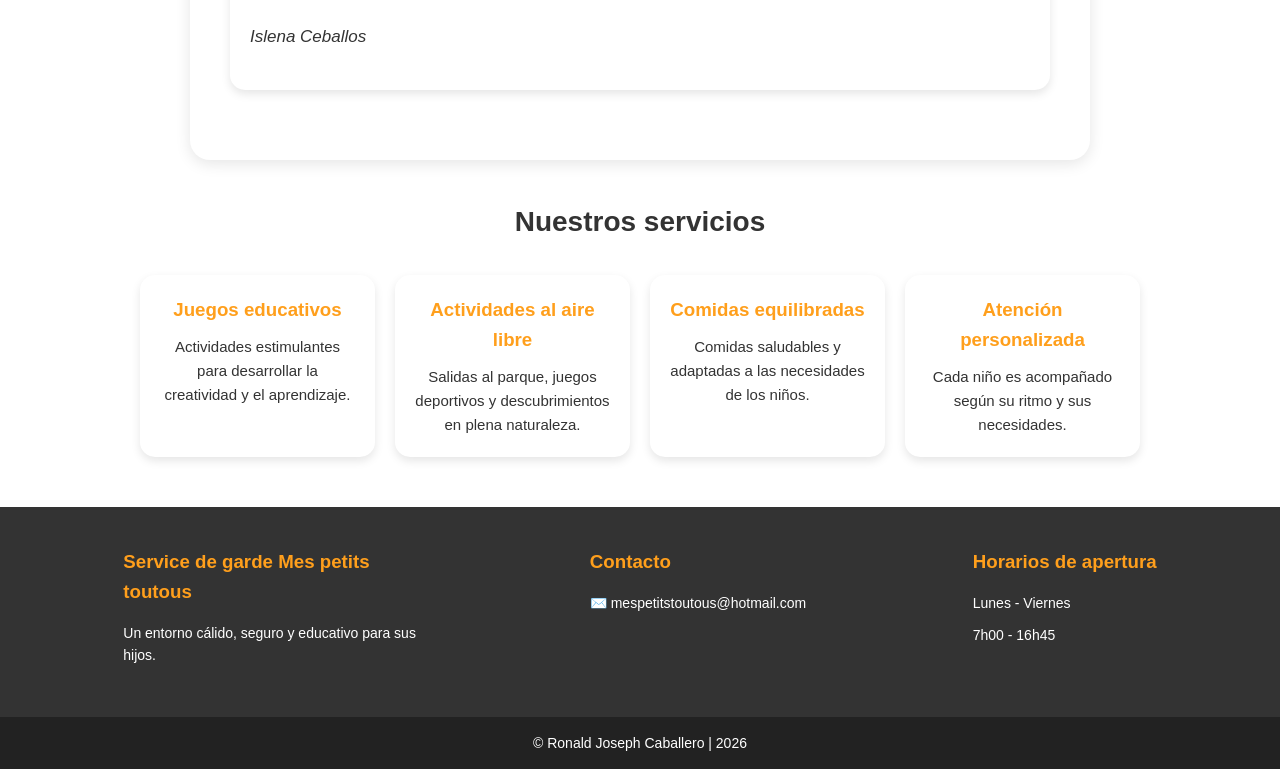
<file: index-es.html>
<!DOCTYPE html>
<html lang="fr">
<head>
    <meta charset="UTF-8">
    <meta name="viewport" content="width=device-width, initial-scale=1.0">
    <title>Service de garde Mes petits toutous</title>
    <link rel="stylesheet" href="css/style.css">
</head>


<body>
    
    <header>
  <h1>Service de garde Mes petits toutous</h1>

  <!-- bouton menu mobile -->
  <div class="menu-toggle" id="menu-toggle">
    ☰
  </div>

  <!-- menu -->
  <nav id="nav">
    <ul>
      <li><a href="index.html">Inicio</a></li>
      <li><a href="galerie.html">Galería</a></li>
      <li><a href="contact.html">Contacto</a></li>
    </ul>
  </nav>

  <!-- Sélecteur de langue -->
  <div class="langues">
  <a href="index.html">FR</a>
  <a href="index-en.html">EN</a>
  <a href="index-es.html">ES</a>
</div>
</header>
    <main>
        <section class="image-presentation">
            <img src="assets/Image_Presentation.jpg" alt="Image de présentation" />

            <div class="text-presentation">
                <h2>Un ambiente cálido para sus hijos</h2>
                <p>Aprender, jugar y crecer en un entorno seguro</p>
                <a href="contact.html" class="btn">Contáctenos</a>
            </div>
        </section>
        <section class="presentation">
            <div class="bloc">
            <h2>Hola, me llamo Islena Ceballos</h2>
            <p>
                Soy de origen colombiano. Tengo un diploma en contabilidad y un diploma como programadora-analista en informática. Siempre he tenido una profunda pasión por los niños, los deportes y los animales.
                Patinadora de velocidad durante diez años en mi juventud, desarrollé naturalmente valores de perseverancia y superación personal que ahora transmito a los niños a mi cuidado.
                Llegué a Canadá en enero de 2011 como residente permanente y abrí mi servicio de guardería familiar en 2012.
                Esta elección me permitió conciliar mi pasión por la educación infantil.
            </p>
            </div>

            <div class="bloc">

            <h2>¿Por qué la guardería en casa?</h2>
            <p>

                Elegí este modelo por su capacidad de ofrecer a los niños un entorno estable, seguro y cálido, con la misma educadora durante varios años. El grupo multi-edad, a imagen de una familia, fomenta el apego, la ayuda mutua y el respeto. Los mayores se convierten en modelos para los pequeños, y cada uno progresa a su propio ritmo.
                Las ventajas concretas de nuestro entorno:
            </p>

            <ul>
                <li>Un ratio respetado: 9 niños como máximo por 2 adultos</li>
                <li>Un entorno familiar, cómodo y tranquilizador</li>
                <li>Un fuerte vínculo de apego gracias a la continuidad con los mismos adultos</li>
                <li>Un acompañamiento personalizado que favorece el desarrollo global de cada niño</li>
                <li>Una comunicación abierta y regular con los padres</li>
            </ul>

            </div>

            <div class="bloc">

            <h2>Nuestra misión</h2>
            <p>
                Contribuir al desarrollo global de los niños respetando el ritmo y las particularidades de cada uno.
                Ofrecemos un entorno de vida seguro donde las actividades educativas fomentan el desarrollo, la igualdad de oportunidades y la socialización.
            </p>

            </div>

            <div class="bloc">

            <h2>Nuestros valores</h2>
            <p>
                Respeto, acogida, ayuda mutua, amabilidad, empatía, creatividad, autonomía, perseverancia, humor y amor.
                Estos valores se transmiten a diario a través de nuestra presencia, nuestra escucha y nuestros juegos.
                Cada niño es acompañado para comprender las consecuencias de sus acciones y desarrollar su confianza en sí mismo.
            </p>

            </div>

            <div class="bloc">

            <h2>Nuestra enfoque educativo</h2>
            <p>
                Nuestro programa se articula en torno a cuatro etapas: la observación, la planificación, la intervención y la reflexión.
                Cada niño es observado a diario para comprender mejor sus necesidades, intereses y fortalezas.
                Las actividades se planifican en consecuencia, dejando un amplio espacio para la iniciativa del niño.
                Priorizamos:
            </p>

                <ul>
                    <li>El juego activo y el juego libre como motores de aprendizaje</li>
                    <li>Rutinas claras y tranquilizadoras que ayudan al niño a orientarse en el tiempo</li>
                    <li>Experiencias variadas: manualidades, música, exploración científica, matemáticas, lectura, salidas al parque</li>
                    <li>Un enfoque individualizado y cariñoso</li>
                    <li>Un estilo de intervención democrática que fomenta la resolución de conflictos entre pares</li>
                    <li>Actividades especiales cada viernes, compartidas con los padres</li>
                </ul>

                </div>

                <div class="bloc">

                <h2>Hábitos de vida saludables</h2>
                <p>
                    El juego activo está en el corazón de nuestra vida cotidiana.
                    Vamos regularmente al parque, jugamos al fútbol y disfrutamos del aire libre siempre que el clima lo permite.
                    Las comidas se sirven en un ambiente cálido y respetuoso.
                    La siesta se acompaña de música suave y una historia.
                    La higiene personal se fomenta a través de rutinas visuales adaptadas a la edad de cada niño.
                </p>

                </div>

                <div class="bloc">

                <h2>Nuestra relación con los padres</h2>
                <p>
                    Una comunicación transparente y respetuosa está en el corazón de nuestra asociación con las familias.
                    Compartimos actividades, menús y fotos a través de un grupo privado en Facebook y Messenger, priorizando siempre los intercambios directos por la mañana y al final del día.
                </p>

                </div>

                <div class="bloc">

                <h2>En conclusión</h2>
                <p>
                    Todo lo que hacemos, nuestras actividades, nuestra presencia, nuestro acompañamiento
                    tiene como objetivo preparar a cada niño para su transición escolar con confianza y alegría.
                    Al final de cada año, celebramos a nuestros "graduados" con una fiesta especial, fotos de recuerdo y un regalo simbólico para su entrada a la escuela.
                    Elegir un entorno familiar regido por un despacho coordinador significa elegir la seguridad, el bienestar y el desarrollo de su hijo, en un marco que se asemeja a él.

                </p>

                <p><em>Islena Ceballos</em></p>

                </div>


        </section>

        <section class="services">
        <h2>Nuestros servicios</h2>

        <div class="cards">

            <div class="card">
                <h3>Juegos educativos</h3>
                <p>Actividades estimulantes para desarrollar la creatividad y el aprendizaje.</p>
            </div>

            <div class="card">
                <h3>Actividades al aire libre</h3>
                <p>Salidas al parque, juegos deportivos y descubrimientos en plena naturaleza.</p>
            </div>

            <div class="card">
                <h3>Comidas equilibradas</h3>
                <p>Comidas saludables y adaptadas a las necesidades de los niños.</p>
            </div>

            <div class="card">
                <h3>Atención personalizada</h3>
                <p>Cada niño es acompañado según su ritmo y sus necesidades.</p>
            </div>
        </div>
        </section>
    </main>

<footer class="footer">
  <div class="footer-content">

    <div class="footer-section">
      <h3>Service de garde Mes petits toutous</h3>
      <p>Un entorno cálido, seguro y educativo para sus hijos.</p>
    </div>

    <div class="footer-section">
      <h3>Contacto</h3>
      <p>✉️ mespetitstoutous@hotmail.com</p>
    </div>

    <div class="footer-section">
      <h3>Horarios de apertura</h3>
      <p>Lunes - Viernes</p>
      <p>7h00 - 16h45</p>
    </div>

  </div>

  <div class="footer-bottom">
    <p>&copy; Ronald Joseph Caballero | 2026</p>
  </div>
</footer>

<a href="https://wa.me/18195928249" class="whatsapp" target="_blank">
  💬
</a>


<a href="https://www.facebook.com/mespetits.toutous" class="facebook" target="_blank">
  f
</a>

 <script src="js/script.js"></script>
</body>
</html>
</file>
<file: css/style.css>
* {
  margin: 0;
  padding: 0;
  box-sizing: border-box;
}

body {
  font-family: Arial, sans-serif;
  background: url("../assets/Image_Presentation.jpg") no-repeat center center fixed;
  background-size: cover;
  color: #333;
  line-height: 1.6;
  position: relative;
}

body::before {
  content: "";
  position: fixed;
  top: 0;
  left: 0;
  width: 100%;
  height: 100%;
  background: rgba(255, 255, 255, 0.7);
  z-index: -1;
}


header {
  background-color: #ffd6a5;
  padding: 20px 40px;
  display: flex;
  justify-content: space-between;
  align-items: center;

  position: sticky;
  top: 0;
  z-index: 1000;
}

/* Titre */
header h1 {
  font-size: 24px;
}

/* Menu */
nav ul {
  list-style: none;
  display: flex;
  gap: 20px;
}

nav a {
  text-decoration: none;
  color: #333;
  font-weight: bold;
  padding: 8px 12px;
  border-radius: 8px;
  transition: 0.3s;
}

nav a:hover {
  background-color: #ff9f1c;
  color: white;
}

/* SECTION */
.presentation {
  max-width: 900px;
  margin: 40px auto;
  background-color: white;
  padding: 40px;
  border-radius: 20px;
  box-shadow: 0 4px 15px rgba(0,0,0,0.1);
}

/* TITRES */
.presentation h2 {
  font-size: 28px;
  margin-bottom: 10px;
  margin-top: 30px;
  text-align: center;
}

/* TEXTE */
.presentation p {
  font-size: 17px;
  margin-bottom: 20px;
  text-align: justify;
}

/* LISTES */
.presentation ul {
  margin-left: 20px;
  margin-bottom: 20px;
}

.presentation li {
  margin-bottom: 8px;
}

/* BOUTON */
.btn {
  display: inline-block;
  background-color: #ff9f1c;
  color: white;
  padding: 12px 25px;
  border-radius: 25px;
  text-decoration: none;
  font-weight: bold;
  transition: 0.3s;
}

.btn:hover {
  background-color: #e88c10;
}

/* IMAGE DE PRÉSENTATION */

.image-presentation {
  position: relative;
  width: 100%;
  height: 400px;
  overflow: hidden;
}

.image-presentation img {
  width: 100%;
  height: 100%;
  object-fit: cover;
}

/* Texte sur l’image */
.text-presentation {
  position: absolute;
  top: 50%;
  left: 50%;
  transform: translate(-50%, -50%);
  text-align: center;
  color: white;
  background: rgba(0,0,0,0.4);
  padding: 20px;
  border-radius: 10px;
}

.text-presentation h2 {
  font-size: 32px;
  margin-bottom: 10px;
}

.text-presentation p {
  font-size: 18px;
  margin-bottom: 15px;
}


/* RESPONSIVE - TABLETTE ET TÉLÉPHONE */
@media (max-width: 768px) {

  header {
    flex-direction: column;
    gap: 15px;
    padding: 20px;
    text-align: center;
  }

  nav ul {
    flex-direction: column;
    gap: 10px;
  }

  .image-presentation {
    height: 300px;
  }

  .text-presentation {
    width: 85%;
    padding: 15px;
  }

  .text-presentation h2 {
    font-size: 24px;
  }

  .text-presentation p {
    font-size: 16px;
  }

  .presentation {
    margin: 20px;
    padding: 25px;
  }

  .presentation h2 {
    font-size: 24px;
  }

  .presentation p {
    font-size: 16px;
    text-align: left;
  }

  .cards {
  grid-template-columns: 1fr;
}

.footer-content {
  flex-direction: column;
  align-items: center;
  text-align: center;
}
 
}

/*Bloc*/

.bloc {
  margin-bottom: 30px;
  padding: 20px;
  border-radius: 15px;
  background-color: #fff;
  box-shadow: 0 4px 10px rgba(0,0,0,0.1);
}

/*Services*/


.services {
  max-width: 1000px;
  margin: 40px auto;
  text-align: center;
}

.services h2 {
  font-size: 28px;
  margin-bottom: 30px;
}

.cards {
  display: grid;
  grid-template-columns: repeat(4, 1fr);
  gap: 20px;
}

.card {
  background-color: white;
  padding: 20px;
  border-radius: 15px;
  box-shadow: 0 4px 10px rgba(0,0,0,0.1);
  transition: 0.3s;
}

.card:hover {
  transform: translateY(-5px);
}

.card h3 {
  margin-bottom: 10px;
  color: #ff9f1c;
}

.card p {
  font-size: 15px;
}

/*Footer*/

.footer {
  background-color: #333;
  color: white;
  margin-top: 50px;
}

.footer-content {
  display: flex;
  justify-content: space-around;
  padding: 40px;
  flex-wrap: wrap;
}

.footer-section {
  max-width: 300px;
}

.footer-section h3 {
  margin-bottom: 15px;
  color: #ff9f1c;
}

.footer-section p {
  margin-bottom: 10px;
  font-size: 14px;
}

.footer-bottom {
  text-align: center;
  padding: 15px;
  background-color: #222;
  font-size: 14px;
}

/*whatsapp*/

.whatsapp {
  position: fixed;
  bottom: 20px;
  right: 20px;
  background-color: #25D366;
  color: white;
  font-size: 24px;
  padding: 15px;
  border-radius: 50%;
  text-decoration: none;
  box-shadow: 0 4px 10px rgba(0,0,0,0.3);
  z-index: 1000;
}

.whatsapp:hover {
  background-color: #1ebe5d;
}


/*Facebook*/

.facebook {
  position: fixed;
  bottom: 80px; /* au-dessus de WhatsApp */
  right: 20px;
  background-color: #1877F2;
  color: white;
  font-size: 22px;
  padding: 14px;
  border-radius: 50%;
  text-decoration: none;
  box-shadow: 0 4px 10px rgba(0,0,0,0.3);
  z-index: 1000;
}

.facebook:hover {
  background-color: #145dbf;
}

/*Contact.html*/

form {
  display: flex;
  flex-direction: column;
  gap: 15px;
}

input, textarea {
  padding: 12px;
  border-radius: 10px;
  border: 1px solid #ccc;
}

textarea {
  min-height: 120px;
}

form {
  display: flex;
  flex-direction: column;
  gap: 15px;
}

input, textarea {
  padding: 12px;
  border-radius: 10px;
  border: 1px solid #ccc;
  font-size: 14px;
}

textarea {
  min-height: 120px;
}

input:focus, textarea:focus {
  outline: none;
  border-color: #ff9f1c;
}

.map {
  margin-top: 30px;
  border-radius: 15px;
  overflow: hidden;
  box-shadow: 0 4px 10px rgba(0,0,0,0.1);
}




/* Galerie.html */

.galerie {
  max-width: 1100px;
  margin: 40px auto;
  padding: 30px;
  text-align: center;
}

.galerie h2 {
  font-size: 32px;
  margin-bottom: 30px;
  color: #333;
}

.grid-galerie {
  display: grid;
  grid-template-columns: repeat(4, 1fr);
  gap: 18px;
}

.grid-galerie img {
  width: 100%;
  height: 220px;
  object-fit: cover;
  border-radius: 18px;
  box-shadow: 0 4px 12px rgba(0,0,0,0.15);
  transition: 0.3s ease;
  cursor: pointer;
}

.grid-galerie img:hover {
  transform: scale(1.06);
  box-shadow: 0 8px 20px rgba(0,0,0,0.25);
}

/* Responsive galerie */
@media (max-width: 900px) {
  .grid-galerie {
    grid-template-columns: repeat(2, 1fr);
  }
}

@media (max-width: 600px) {
  .grid-galerie {
    grid-template-columns: 1fr;
  }

  .grid-galerie img {
    height: 260px;
  }
}


/* JS - image agrandie galerie */
.overlay-image {
  position: fixed;
  top: 0;
  left: 0;
  width: 100%;
  height: 100%;
  background-color: rgba(0,0,0,0.85);
  display: none;
  justify-content: center;
  align-items: center;
  z-index: 3000;
}

.overlay-image.active {
  display: flex;
}

.overlay-image img {
  max-width: 90%;
  max-height: 90%;
  border-radius: 15px;
}

/* JS - animation apparition */
.presentation,
.services,
.card,
.galerie,
.footer {
  opacity: 0;
  transform: translateY(30px);
  transition: 0.6s ease;
}

.presentation.visible,
.services.visible,
.card.visible,
.galerie.visible,
.footer.visible {
  opacity: 1;
  transform: translateY(0);
}


/* MENU HAMBURGER */
.menu-toggle {
  display: none;
  font-size: 28px;
  cursor: pointer;
  font-weight: bold;
}

@media (max-width: 768px) {
  .menu-toggle {
    display: block;
  }

  #nav {
    display: none;
    width: 100%;
  }

  #nav.active {
    display: block;
  }

  #nav ul {
    flex-direction: column;
    gap: 10px;
    margin-top: 15px;
  }
}

/* LANGUES */
.langues {
  display: flex;
  gap: 8px;
}

.langues a {
  background-color: white;
  color: #333;
  padding: 6px 10px;
  border-radius: 8px;
  text-decoration: none;
  font-weight: bold;
}

.langues a:hover {
  background-color: #ff9f1c;
  color: white;
}
</file>
